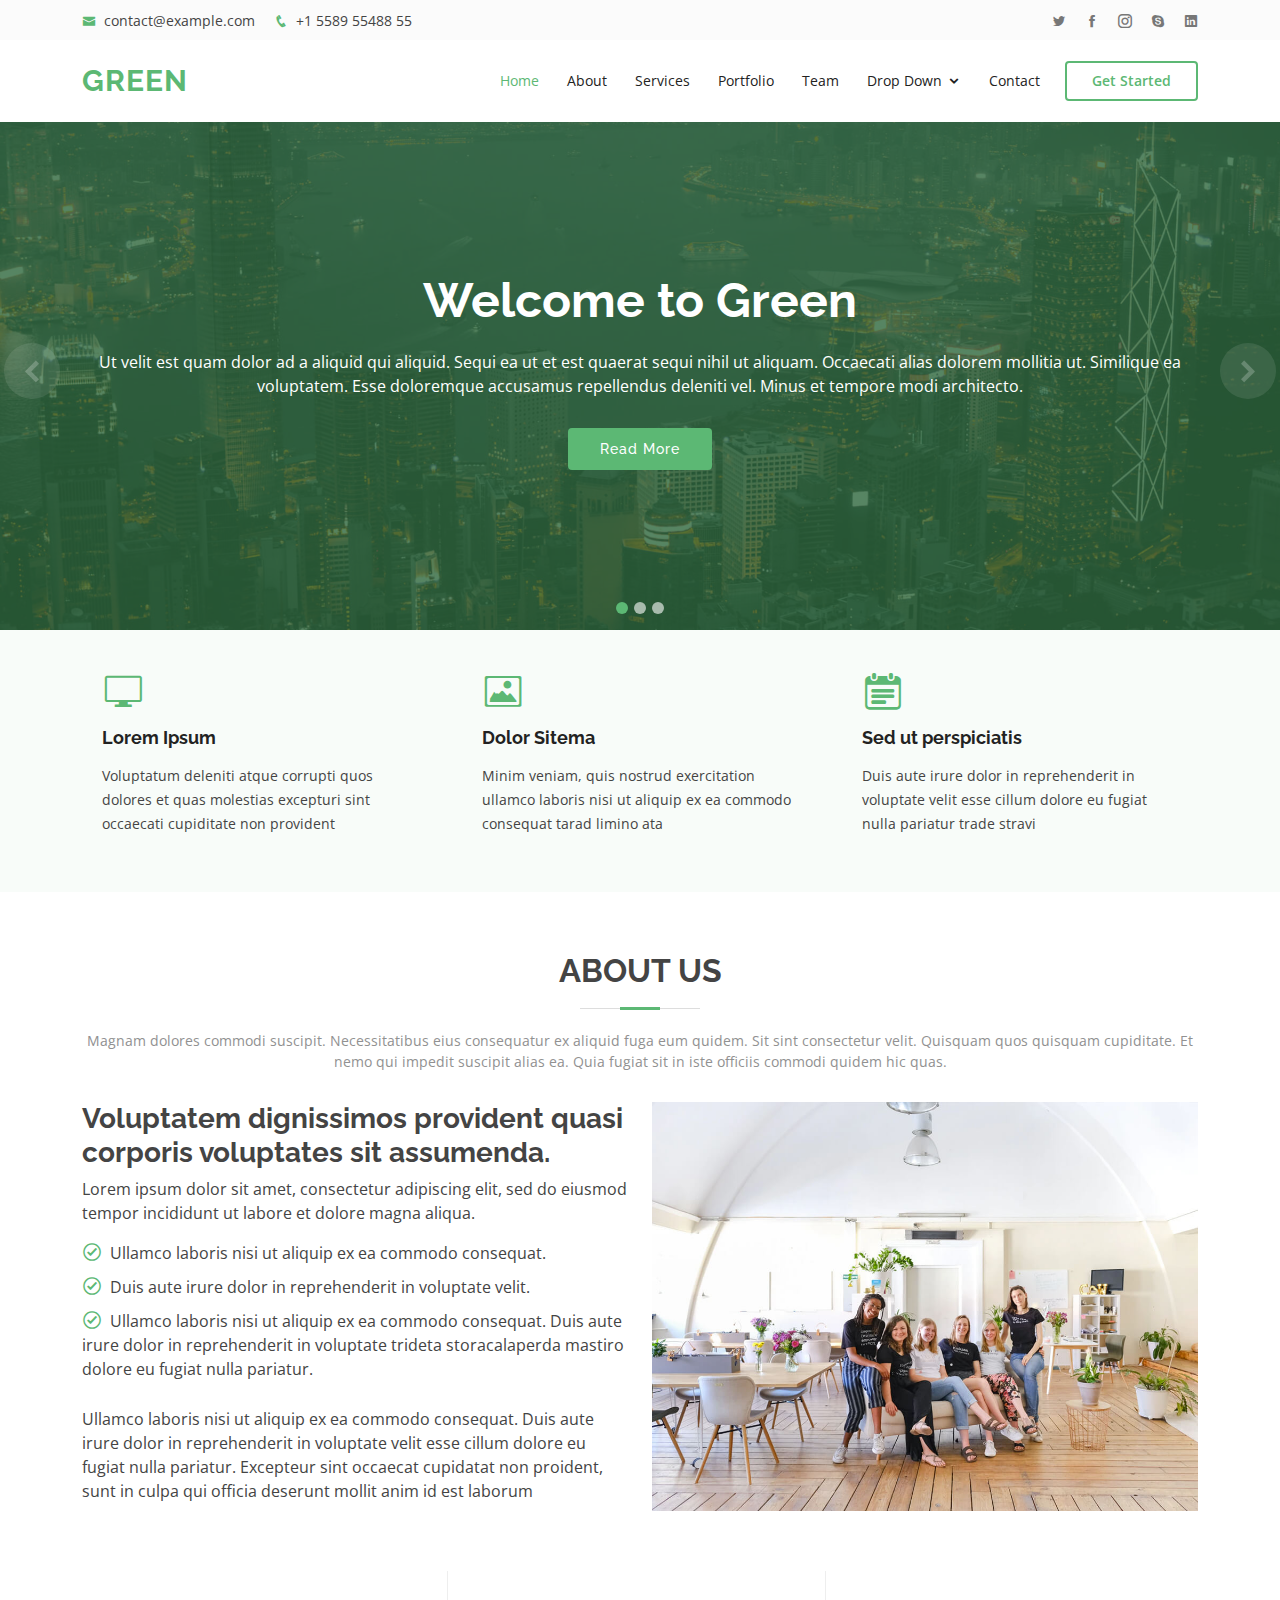
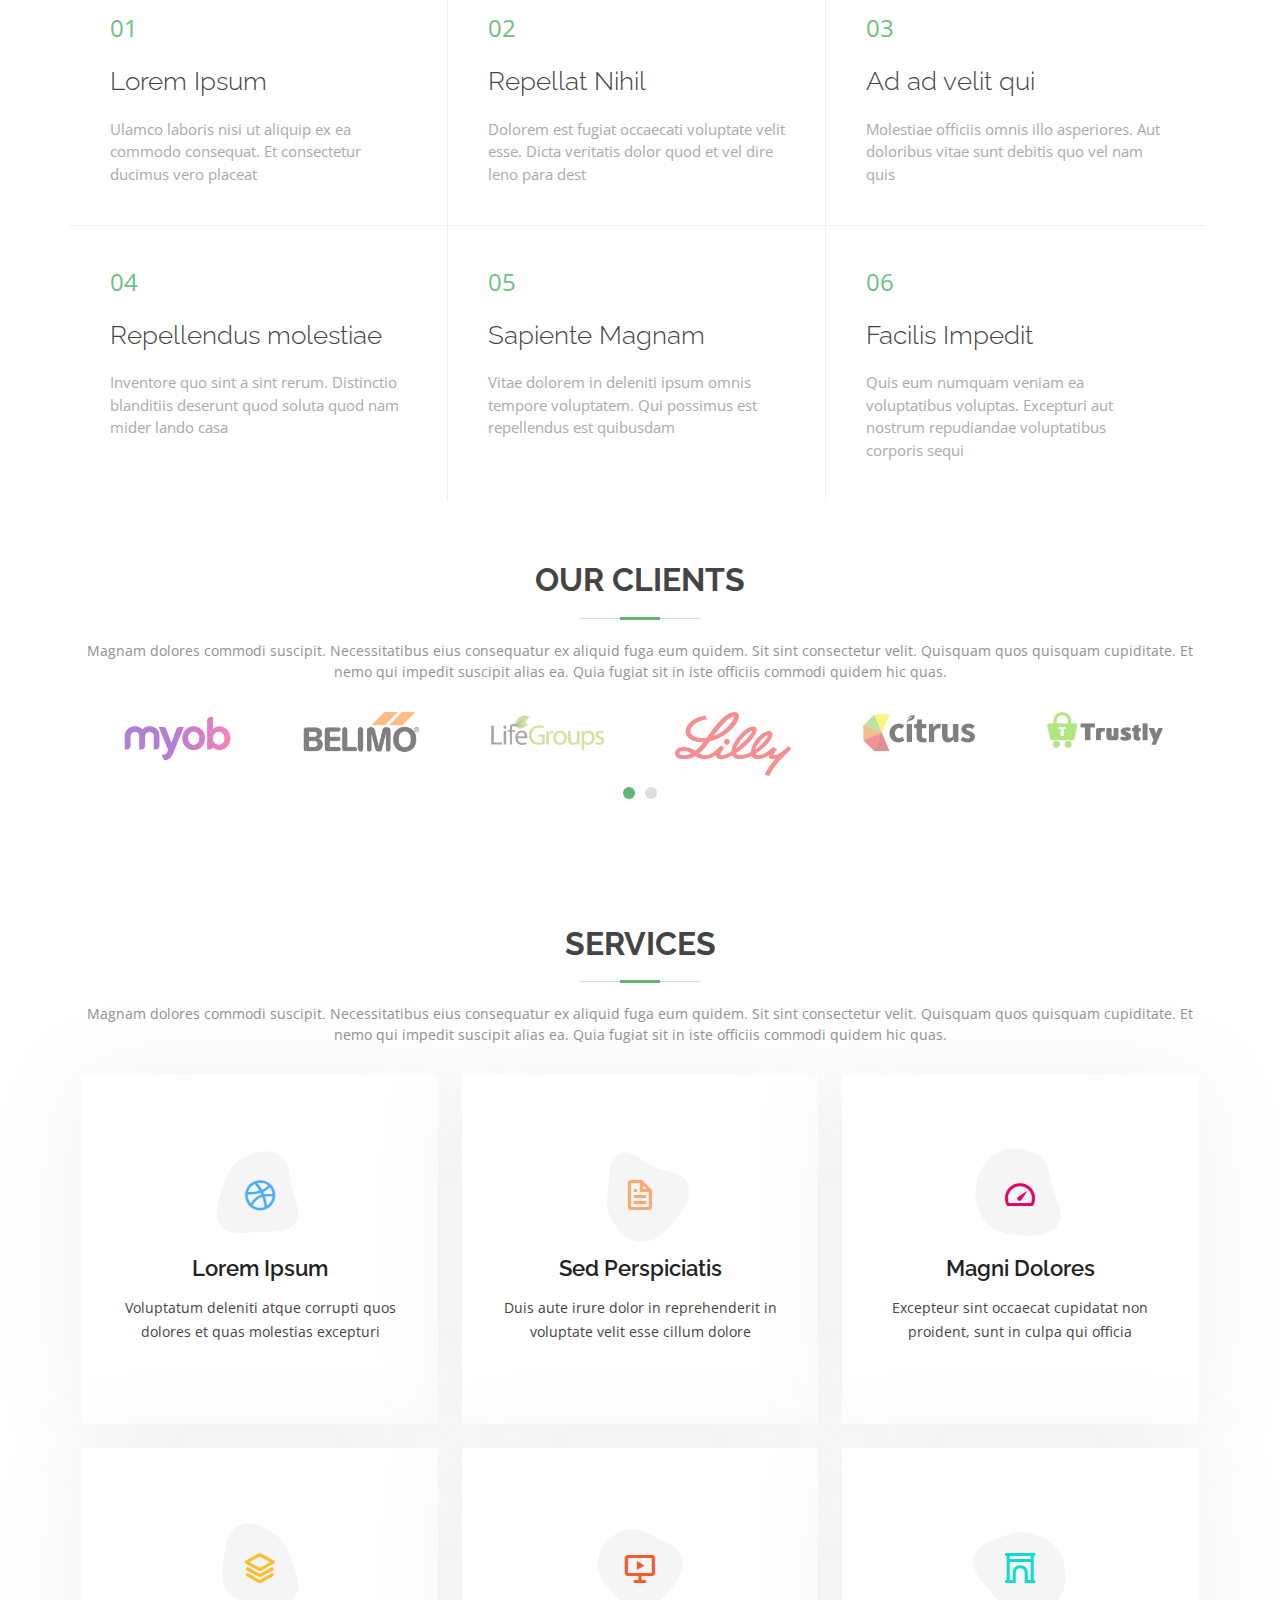
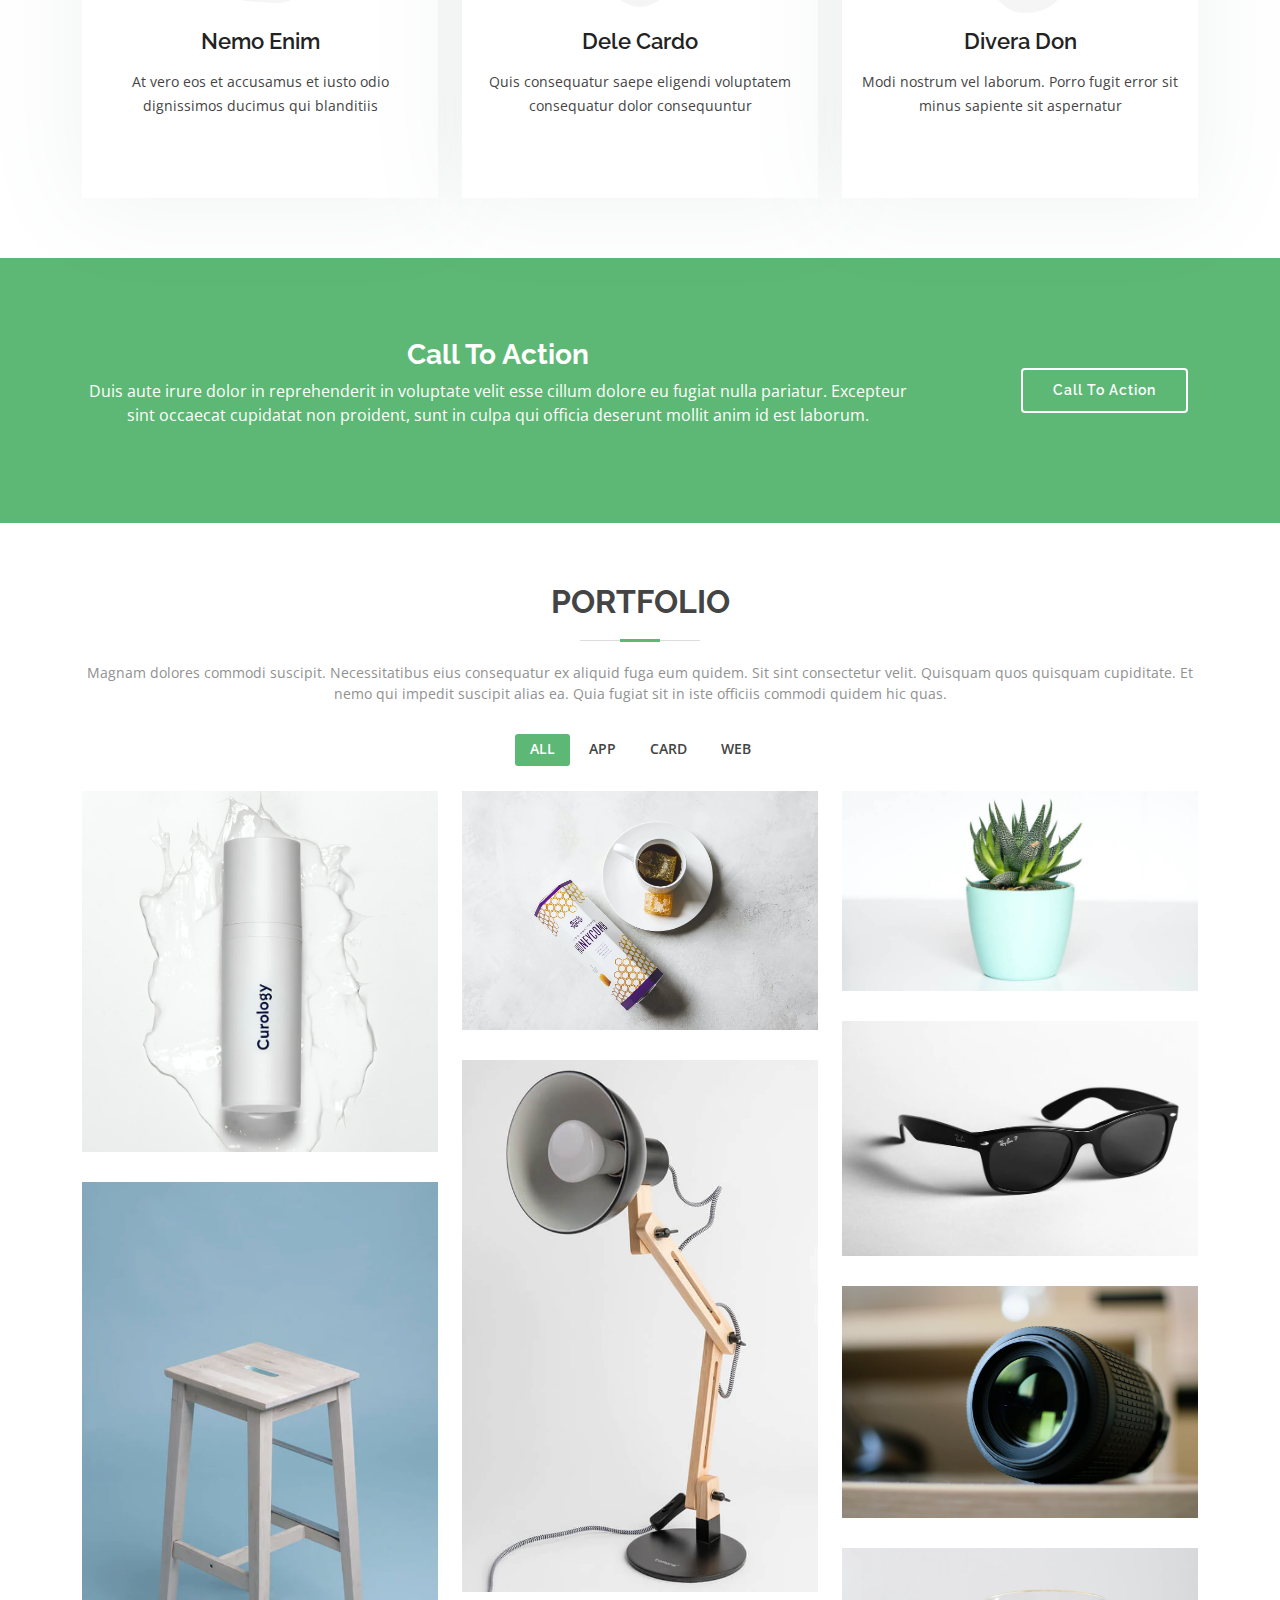
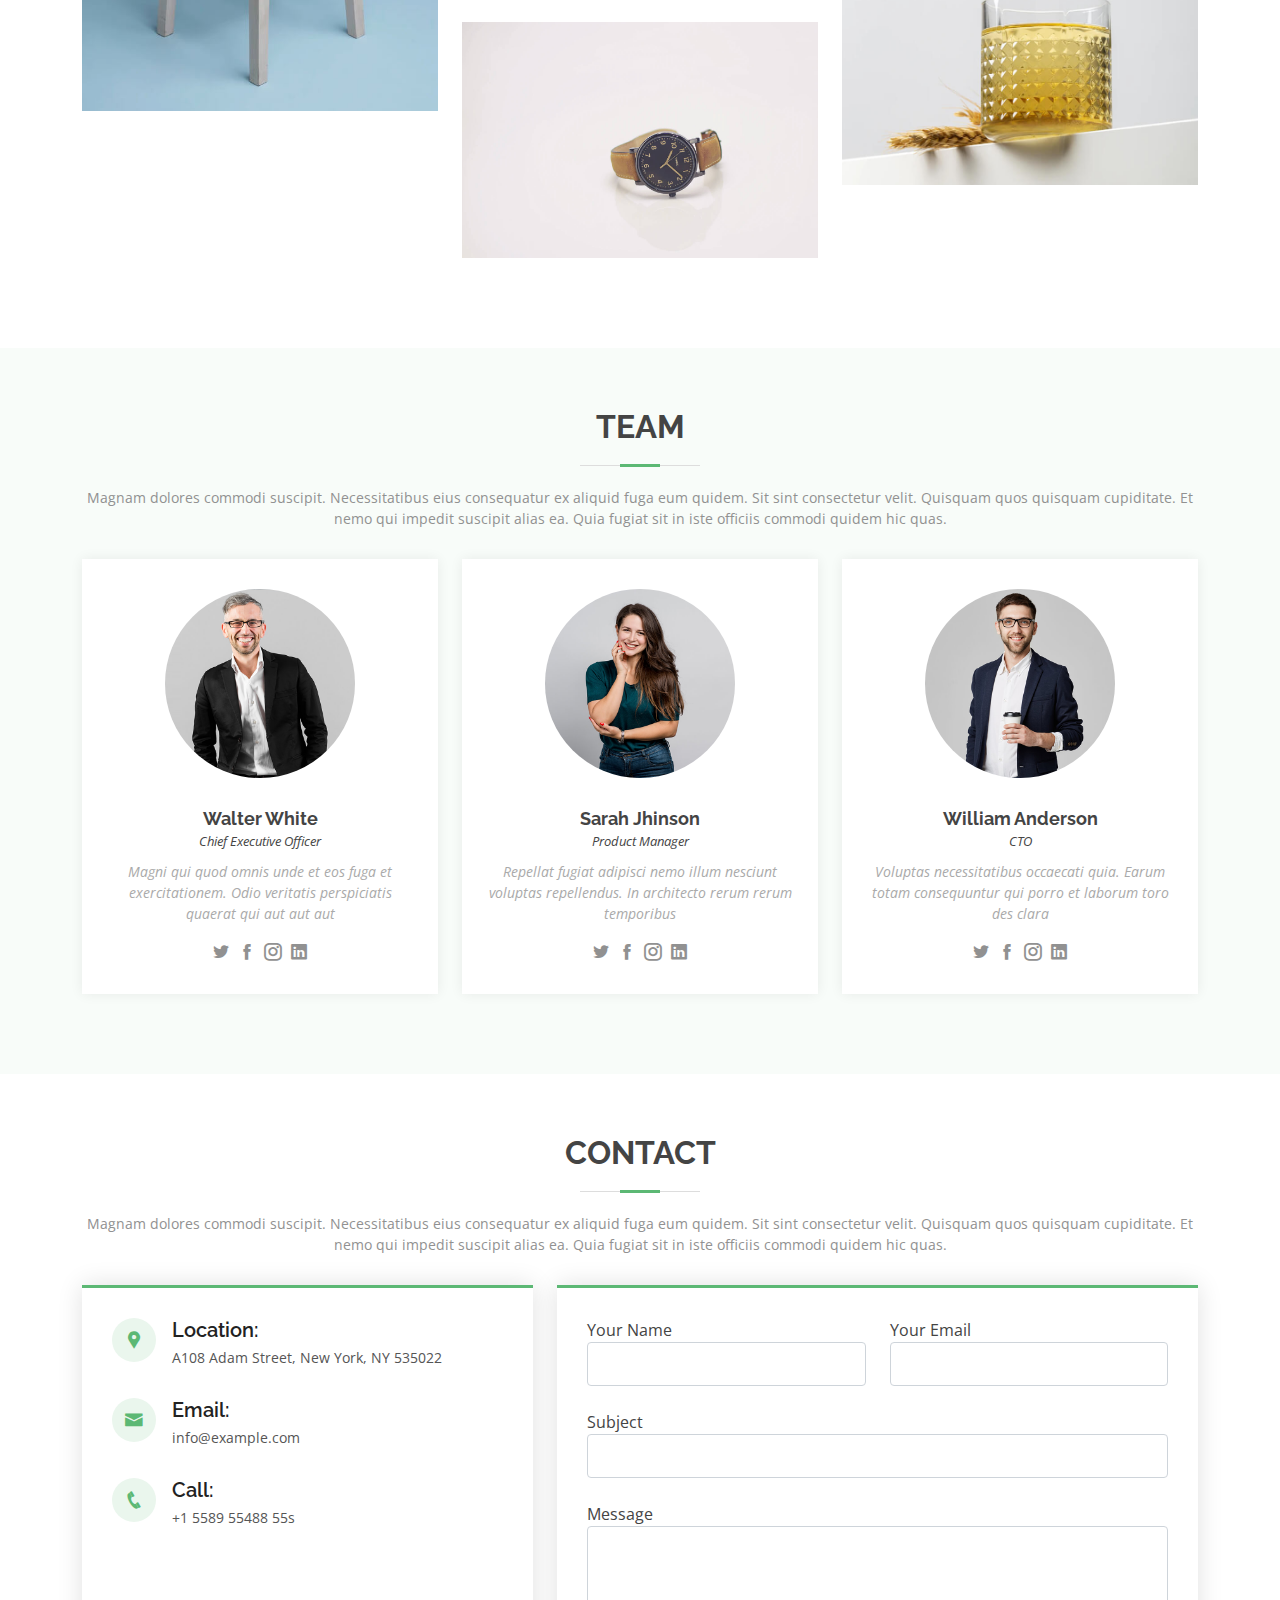
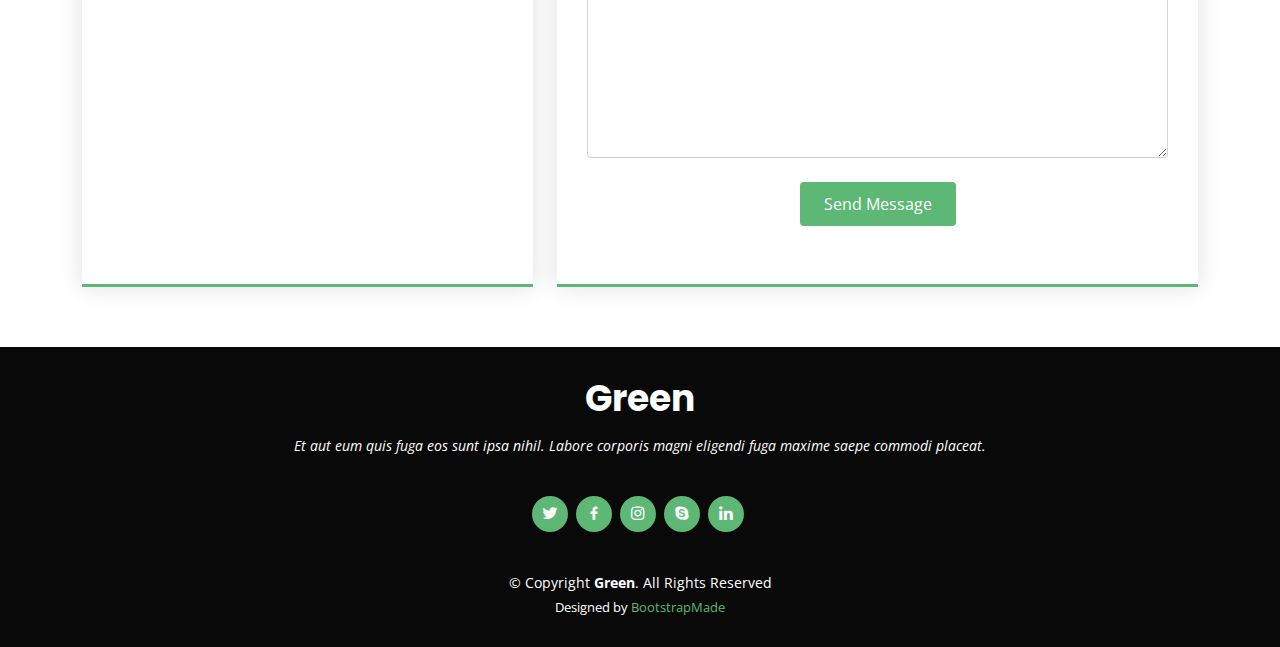
<file: index.html>
<!DOCTYPE html>
<html lang="en">

<head>
  <meta charset="utf-8">
  <meta content="width=device-width, initial-scale=1.0" name="viewport">

  <title>Green Bootstrap Template - Index</title>
  <meta content="" name="description">
  <meta content="" name="keywords">

  <!-- Favicons -->
  <link href="assets/img/favicon.png" rel="icon">
  <link href="assets/img/apple-touch-icon.png" rel="apple-touch-icon">

  <!-- Google Fonts -->
  <link href="https://fonts.googleapis.com/css?family=Open+Sans:300,300i,400,400i,600,600i,700,700i|Raleway:300,300i,400,400i,500,500i,600,600i,700,700i|Poppins:300,300i,400,400i,500,500i,600,600i,700,700i" rel="stylesheet">

  <!-- Vendor CSS Files -->
  <link href="assets/vendor/bootstrap/css/bootstrap.min.css" rel="stylesheet">
  <link href="assets/vendor/icofont/icofont.min.css" rel="stylesheet">
  <link href="assets/vendor/boxicons/css/boxicons.min.css" rel="stylesheet">
  <link href="assets/vendor/animate.css/animate.min.css" rel="stylesheet">
  <link href="assets/vendor/owl.carousel/assets/owl.carousel.min.css" rel="stylesheet">
  <link href="assets/vendor/venobox/venobox.css" rel="stylesheet">

  <!-- Template Main CSS File -->
  <link href="assets/css/style.css" rel="stylesheet">

  <!-- =======================================================
  * Template Name: Green - v3.0.0
  * Template URL: https://bootstrapmade.com/green-free-one-page-bootstrap-template/
  * Author: BootstrapMade.com
  * License: https://bootstrapmade.com/license/
  ======================================================== -->
</head>

<body>

  <!-- ======= Top Bar ======= -->
  <div id="topbar" class="d-none d-lg-flex align-items-center fixed-top">
    <div class="container d-flex justify-content-between">
      <div class="contact-info">
        <i class="icofont-envelope"></i> <a href="mailto:contact@example.com">contact@example.com</a>
        <i class="icofont-phone"></i> +1 5589 55488 55
      </div>
      <div class="social-links">
        <a href="#" class="twitter"><i class="icofont-twitter"></i></a>
        <a href="#" class="facebook"><i class="icofont-facebook"></i></a>
        <a href="#" class="instagram"><i class="icofont-instagram"></i></a>
        <a href="#" class="skype"><i class="icofont-skype"></i></a>
        <a href="#" class="linkedin"><i class="icofont-linkedin"></i></i></a>
      </div>
    </div>
  </div>

  <!-- ======= Header ======= -->
  <header id="header" class="fixed-top">
    <div class="container d-flex align-items-center">

      <h1 class="logo me-auto"><a href="index.html">Green</a></h1>
      <!-- Uncomment below if you prefer to use an image logo -->
      <!-- <a href="index.html" class="logo me-auto"><img src="assets/img/logo.png" alt="" class="img-fluid"></a>-->

      <nav class="nav-menu d-none d-lg-block">
        <ul>
          <li class="active"><a href="index.html">Home</a></li>
          <li><a href="#about">About</a></li>
          <li><a href="#services">Services</a></li>
          <li><a href="#portfolio">Portfolio</a></li>
          <li><a href="#team">Team</a></li>
          <li class="drop-down"><a href="">Drop Down</a>
            <ul>
              <li><a href="#">Drop Down 1</a></li>
              <li class="drop-down"><a href="#">Deep Drop Down</a>
                <ul>
                  <li><a href="#">Deep Drop Down 1</a></li>
                  <li><a href="#">Deep Drop Down 2</a></li>
                  <li><a href="#">Deep Drop Down 3</a></li>
                  <li><a href="#">Deep Drop Down 4</a></li>
                  <li><a href="#">Deep Drop Down 5</a></li>
                </ul>
              </li>
              <li><a href="#">Drop Down 2</a></li>
              <li><a href="#">Drop Down 3</a></li>
              <li><a href="#">Drop Down 4</a></li>
            </ul>
          </li>
          <li><a href="#contact">Contact</a></li>

        </ul>
      </nav><!-- .nav-menu -->

      <a href="#about" class="get-started-btn scrollto">Get Started</a>

    </div>
  </header><!-- End Header -->

  <!-- ======= Hero Section ======= -->
  <section id="hero">
    <div id="heroCarousel" data-bs-interval="5000" class="carousel slide carousel-fade" data-bs-ride="carousel">

      <ol class="carousel-indicators" id="hero-carousel-indicators"></ol>

      <div class="carousel-inner" role="listbox">

        <!-- Slide 1 -->
        <div class="carousel-item active" style="background-image: url(assets/img/slide/slide-1.jpg)">
          <div class="carousel-container">
            <div class="container">
              <h2 class="animate__animated animate__fadeInDown">Welcome to <span>Green</span></h2>
              <p class="animate__animated animate__fadeInUp">Ut velit est quam dolor ad a aliquid qui aliquid. Sequi ea ut et est quaerat sequi nihil ut aliquam. Occaecati alias dolorem mollitia ut. Similique ea voluptatem. Esse doloremque accusamus repellendus deleniti vel. Minus et tempore modi architecto.</p>
              <a href="#about" class="btn-get-started animate__animated animate__fadeInUp scrollto">Read More</a>
            </div>
          </div>
        </div>

        <!-- Slide 2 -->
        <div class="carousel-item" style="background-image: url(assets/img/slide/slide-2.jpg)">
          <div class="carousel-container">
            <div class="container">
              <h2 class="animate__animated animate__fadeInDown">Lorem Ipsum Dolor</h2>
              <p class="animate__animated animate__fadeInUp">Ut velit est quam dolor ad a aliquid qui aliquid. Sequi ea ut et est quaerat sequi nihil ut aliquam. Occaecati alias dolorem mollitia ut. Similique ea voluptatem. Esse doloremque accusamus repellendus deleniti vel. Minus et tempore modi architecto.</p>
              <a href="#about" class="btn-get-started animate__animated animate__fadeInUp scrollto">Read More</a>
            </div>
          </div>
        </div>

        <!-- Slide 3 -->
        <div class="carousel-item" style="background-image: url(assets/img/slide/slide-3.jpg)">
          <div class="carousel-container">
            <div class="container">
              <h2 class="animate__animated animate__fadeInDown">Sequi ea ut et est quaerat</h2>
              <p class="animate__animated animate__fadeInUp">Ut velit est quam dolor ad a aliquid qui aliquid. Sequi ea ut et est quaerat sequi nihil ut aliquam. Occaecati alias dolorem mollitia ut. Similique ea voluptatem. Esse doloremque accusamus repellendus deleniti vel. Minus et tempore modi architecto.</p>
              <a href="#about" class="btn-get-started animate__animated animate__fadeInUp scrollto">Read More</a>
            </div>
          </div>
        </div>

      </div>

      <a class="carousel-control-prev" href="#heroCarousel" role="button" data-bs-slide="prev">
        <span class="carousel-control-prev-icon icofont-simple-left" aria-hidden="true"></span>
        <span class="sr-only">Previous</span>
      </a>

      <a class="carousel-control-next" href="#heroCarousel" role="button" data-bs-slide="next">
        <span class="carousel-control-next-icon icofont-simple-right" aria-hidden="true"></span>
        <span class="sr-only">Next</span>
      </a>

    </div>
  </section><!-- End Hero -->

  <main id="main">

    <!-- ======= Featured Services Section ======= -->
    <section id="featured-services" class="featured-services section-bg">
      <div class="container">

        <div class="row no-gutters">
          <div class="col-lg-4 col-md-6">
            <div class="icon-box">
              <div class="icon"><i class="icofont-computer"></i></div>
              <h4 class="title"><a href="">Lorem Ipsum</a></h4>
              <p class="description">Voluptatum deleniti atque corrupti quos dolores et quas molestias excepturi sint occaecati cupiditate non provident</p>
            </div>
          </div>
          <div class="col-lg-4 col-md-6">
            <div class="icon-box">
              <div class="icon"><i class="icofont-image"></i></div>
              <h4 class="title"><a href="">Dolor Sitema</a></h4>
              <p class="description">Minim veniam, quis nostrud exercitation ullamco laboris nisi ut aliquip ex ea commodo consequat tarad limino ata</p>
            </div>
          </div>
          <div class="col-lg-4 col-md-6">
            <div class="icon-box">
              <div class="icon"><i class="icofont-tasks-alt"></i></div>
              <h4 class="title"><a href="">Sed ut perspiciatis</a></h4>
              <p class="description">Duis aute irure dolor in reprehenderit in voluptate velit esse cillum dolore eu fugiat nulla pariatur trade stravi</p>
            </div>
          </div>
        </div>

      </div>
    </section><!-- End Featured Services Section -->

    <!-- ======= About Us Section ======= -->
    <section id="about" class="about">
      <div class="container">

        <div class="section-title">
          <h2>About Us</h2>
          <p>Magnam dolores commodi suscipit. Necessitatibus eius consequatur ex aliquid fuga eum quidem. Sit sint consectetur velit. Quisquam quos quisquam cupiditate. Et nemo qui impedit suscipit alias ea. Quia fugiat sit in iste officiis commodi quidem hic quas.</p>
        </div>

        <div class="row">
          <div class="col-lg-6 order-1 order-lg-2">
            <img src="assets/img/about.jpg" class="img-fluid" alt="">
          </div>
          <div class="col-lg-6 pt-4 pt-lg-0 order-2 order-lg-1 content">
            <h3>Voluptatem dignissimos provident quasi corporis voluptates sit assumenda.</h3>
            <p class="font-italic">
              Lorem ipsum dolor sit amet, consectetur adipiscing elit, sed do eiusmod tempor incididunt ut labore et dolore
              magna aliqua.
            </p>
            <ul>
              <li><i class="icofont-check-circled"></i> Ullamco laboris nisi ut aliquip ex ea commodo consequat.</li>
              <li><i class="icofont-check-circled"></i> Duis aute irure dolor in reprehenderit in voluptate velit.</li>
              <li><i class="icofont-check-circled"></i> Ullamco laboris nisi ut aliquip ex ea commodo consequat. Duis aute irure dolor in reprehenderit in voluptate trideta storacalaperda mastiro dolore eu fugiat nulla pariatur.</li>
            </ul>
            <p>
              Ullamco laboris nisi ut aliquip ex ea commodo consequat. Duis aute irure dolor in reprehenderit in voluptate
              velit esse cillum dolore eu fugiat nulla pariatur. Excepteur sint occaecat cupidatat non proident, sunt in
              culpa qui officia deserunt mollit anim id est laborum
            </p>
          </div>
        </div>

      </div>
    </section><!-- End About Us Section -->

    <!-- ======= Why Us Section ======= -->
    <section id="why-us" class="why-us">
      <div class="container">

        <div class="row no-gutters">

          <div class="col-lg-4 col-md-6 content-item">
            <span>01</span>
            <h4>Lorem Ipsum</h4>
            <p>Ulamco laboris nisi ut aliquip ex ea commodo consequat. Et consectetur ducimus vero placeat</p>
          </div>

          <div class="col-lg-4 col-md-6 content-item">
            <span>02</span>
            <h4>Repellat Nihil</h4>
            <p>Dolorem est fugiat occaecati voluptate velit esse. Dicta veritatis dolor quod et vel dire leno para dest</p>
          </div>

          <div class="col-lg-4 col-md-6 content-item">
            <span>03</span>
            <h4> Ad ad velit qui</h4>
            <p>Molestiae officiis omnis illo asperiores. Aut doloribus vitae sunt debitis quo vel nam quis</p>
          </div>

          <div class="col-lg-4 col-md-6 content-item">
            <span>04</span>
            <h4>Repellendus molestiae</h4>
            <p>Inventore quo sint a sint rerum. Distinctio blanditiis deserunt quod soluta quod nam mider lando casa</p>
          </div>

          <div class="col-lg-4 col-md-6 content-item">
            <span>05</span>
            <h4>Sapiente Magnam</h4>
            <p>Vitae dolorem in deleniti ipsum omnis tempore voluptatem. Qui possimus est repellendus est quibusdam</p>
          </div>

          <div class="col-lg-4 col-md-6 content-item">
            <span>06</span>
            <h4>Facilis Impedit</h4>
            <p>Quis eum numquam veniam ea voluptatibus voluptas. Excepturi aut nostrum repudiandae voluptatibus corporis sequi</p>
          </div>

        </div>

      </div>
    </section><!-- End Why Us Section -->

    <!-- ======= Our Clients Section ======= -->
    <section id="clients" class="clients">
      <div class="container">

        <div class="section-title">
          <h2>Our Clients</h2>
          <p>Magnam dolores commodi suscipit. Necessitatibus eius consequatur ex aliquid fuga eum quidem. Sit sint consectetur velit. Quisquam quos quisquam cupiditate. Et nemo qui impedit suscipit alias ea. Quia fugiat sit in iste officiis commodi quidem hic quas.</p>
        </div>

        <div class="owl-carousel clients-carousel">
          <img src="assets/img/clients/client-1.png" alt="">
          <img src="assets/img/clients/client-2.png" alt="">
          <img src="assets/img/clients/client-3.png" alt="">
          <img src="assets/img/clients/client-4.png" alt="">
          <img src="assets/img/clients/client-5.png" alt="">
          <img src="assets/img/clients/client-6.png" alt="">
          <img src="assets/img/clients/client-7.png" alt="">
          <img src="assets/img/clients/client-8.png" alt="">
        </div>

      </div>
    </section><!-- End Our Clients Section -->

    <!-- ======= Services Section ======= -->
    <section id="services" class="services">
      <div class="container">

        <div class="section-title">
          <h2>Services</h2>
          <p>Magnam dolores commodi suscipit. Necessitatibus eius consequatur ex aliquid fuga eum quidem. Sit sint consectetur velit. Quisquam quos quisquam cupiditate. Et nemo qui impedit suscipit alias ea. Quia fugiat sit in iste officiis commodi quidem hic quas.</p>
        </div>

        <div class="row">
          <div class="col-lg-4 col-md-6 d-flex align-items-stretch" data-aos="zoom-in" data-aos-delay="100">
            <div class="icon-box iconbox-blue">
              <div class="icon">
                <svg width="100" height="100" viewBox="0 0 600 600" xmlns="http://www.w3.org/2000/svg">
                  <path stroke="none" stroke-width="0" fill="#f5f5f5" d="M300,521.0016835830174C376.1290562159157,517.8887921683347,466.0731472004068,529.7835943286574,510.70327084640275,468.03025145048787C554.3714126377745,407.6079735673963,508.03601936045806,328.9844924480964,491.2728898941984,256.3432110539036C474.5976632858925,184.082847569629,479.9380746630129,96.60480741107993,416.23090153303,58.64404602377083C348.86323505073057,18.502131276798302,261.93793281208167,40.57373210992963,193.5410806939664,78.93577620505333C130.42746243093433,114.334589627462,98.30271207620316,179.96522072025542,76.75703585869454,249.04625023123273C51.97151888228291,328.5150500222984,13.704378332031375,421.85034740162234,66.52175969318436,486.19268352777647C119.04800174914682,550.1803526380478,217.28368757567262,524.383925680826,300,521.0016835830174"></path>
                </svg>
                <i class="bx bxl-dribbble"></i>
              </div>
              <h4><a href="">Lorem Ipsum</a></h4>
              <p>Voluptatum deleniti atque corrupti quos dolores et quas molestias excepturi</p>
            </div>
          </div>

          <div class="col-lg-4 col-md-6 d-flex align-items-stretch mt-4 mt-md-0" data-aos="zoom-in" data-aos-delay="200">
            <div class="icon-box iconbox-orange ">
              <div class="icon">
                <svg width="100" height="100" viewBox="0 0 600 600" xmlns="http://www.w3.org/2000/svg">
                  <path stroke="none" stroke-width="0" fill="#f5f5f5" d="M300,582.0697525312426C382.5290701553225,586.8405444964366,449.9789794690241,525.3245884688669,502.5850820975895,461.55621195738473C556.606425686781,396.0723002908107,615.8543463187945,314.28637112970534,586.6730223649479,234.56875336149918C558.9533121215079,158.8439757836574,454.9685369536778,164.00468322053177,381.49747125262974,130.76875717737553C312.15926192815925,99.40240125094834,248.97055460311594,18.661163978235184,179.8680185752513,50.54337015887873C110.5421016452524,82.52863877960104,119.82277516462835,180.83849132639028,109.12597500060166,256.43424936330496C100.08760227029461,320.3096726198365,92.17705696193138,384.0621239912766,124.79988738764834,439.7174275375508C164.83382741302287,508.01625554203684,220.96474134820875,577.5009287672846,300,582.0697525312426"></path>
                </svg>
                <i class="bx bx-file"></i>
              </div>
              <h4><a href="">Sed Perspiciatis</a></h4>
              <p>Duis aute irure dolor in reprehenderit in voluptate velit esse cillum dolore</p>
            </div>
          </div>

          <div class="col-lg-4 col-md-6 d-flex align-items-stretch mt-4 mt-lg-0" data-aos="zoom-in" data-aos-delay="300">
            <div class="icon-box iconbox-pink">
              <div class="icon">
                <svg width="100" height="100" viewBox="0 0 600 600" xmlns="http://www.w3.org/2000/svg">
                  <path stroke="none" stroke-width="0" fill="#f5f5f5" d="M300,541.5067337569781C382.14930387511276,545.0595476570109,479.8736841581634,548.3450877840088,526.4010558755058,480.5488172755941C571.5218469581645,414.80211281144784,517.5187510058486,332.0715597781072,496.52539010469104,255.14436215662573C477.37192572678356,184.95920475031193,473.57363656557914,105.61284051026155,413.0603344069578,65.22779650032875C343.27470386102294,18.654635553484475,251.2091493199835,5.337323636656869,175.0934190732945,40.62881213300186C97.87086631185822,76.43348514350839,51.98124368387456,156.15599469081315,36.44837278890362,239.84606092416172C21.716077023791087,319.22268207091537,43.775223500013084,401.1760424656574,96.891909868211,461.97329694683043C147.22146801428983,519.5804099606455,223.5754009179313,538.201503339737,300,541.5067337569781"></path>
                </svg>
                <i class="bx bx-tachometer"></i>
              </div>
              <h4><a href="">Magni Dolores</a></h4>
              <p>Excepteur sint occaecat cupidatat non proident, sunt in culpa qui officia</p>
            </div>
          </div>

          <div class="col-lg-4 col-md-6 d-flex align-items-stretch mt-4" data-aos="zoom-in" data-aos-delay="100">
            <div class="icon-box iconbox-yellow">
              <div class="icon">
                <svg width="100" height="100" viewBox="0 0 600 600" xmlns="http://www.w3.org/2000/svg">
                  <path stroke="none" stroke-width="0" fill="#f5f5f5" d="M300,503.46388370962813C374.79870501325706,506.71871716319447,464.8034551963731,527.1746412648533,510.4981551193396,467.86667711651364C555.9287308511215,408.9015244558933,512.6030010748507,327.5744911775523,490.211057578863,256.5855673507754C471.097692560561,195.9906835881958,447.69079081568157,138.11976852964426,395.19560036434837,102.3242989838813C329.3053358748298,57.3949838291264,248.02791733380457,8.279543830951368,175.87071277845988,42.242879143198664C103.41431057327972,76.34704239035025,93.79494320519305,170.9812938413882,81.28167332365135,250.07896920659033C70.17666984294237,320.27484674793965,64.84698225790005,396.69656628748305,111.28512138212992,450.4950937839243C156.20124167950087,502.5303643271138,231.32542653798444,500.4755392045468,300,503.46388370962813"></path>
                </svg>
                <i class="bx bx-layer"></i>
              </div>
              <h4><a href="">Nemo Enim</a></h4>
              <p>At vero eos et accusamus et iusto odio dignissimos ducimus qui blanditiis</p>
            </div>
          </div>

          <div class="col-lg-4 col-md-6 d-flex align-items-stretch mt-4" data-aos="zoom-in" data-aos-delay="200">
            <div class="icon-box iconbox-red">
              <div class="icon">
                <svg width="100" height="100" viewBox="0 0 600 600" xmlns="http://www.w3.org/2000/svg">
                  <path stroke="none" stroke-width="0" fill="#f5f5f5" d="M300,532.3542879108572C369.38199826031484,532.3153073249985,429.10787420159085,491.63046689027357,474.5244479745417,439.17860296908856C522.8885846962883,383.3225815378663,569.1668002868075,314.3205725914397,550.7432151929288,242.7694973846089C532.6665558377875,172.5657663291529,456.2379748765914,142.6223662098291,390.3689995646985,112.34683881706744C326.66090330228417,83.06452184765237,258.84405631176094,53.51806209861945,193.32584062364296,78.48882559362697C121.61183558270385,105.82097193414197,62.805066853699245,167.19869350419734,48.57481801355237,242.6138429142374C34.843463184063346,315.3850353017275,76.69343916112496,383.4422959591041,125.22947124332185,439.3748458443577C170.7312796277747,491.8107796887764,230.57421082200815,532.3932930995766,300,532.3542879108572"></path>
                </svg>
                <i class="bx bx-slideshow"></i>
              </div>
              <h4><a href="">Dele Cardo</a></h4>
              <p>Quis consequatur saepe eligendi voluptatem consequatur dolor consequuntur</p>
            </div>
          </div>

          <div class="col-lg-4 col-md-6 d-flex align-items-stretch mt-4" data-aos="zoom-in" data-aos-delay="300">
            <div class="icon-box iconbox-teal">
              <div class="icon">
                <svg width="100" height="100" viewBox="0 0 600 600" xmlns="http://www.w3.org/2000/svg">
                  <path stroke="none" stroke-width="0" fill="#f5f5f5" d="M300,566.797414625762C385.7384707136149,576.1784315230908,478.7894351017131,552.8928747891023,531.9192734346935,484.94944893311C584.6109503024035,417.5663521118492,582.489472248146,322.67544863468447,553.9536738515405,242.03673114598146C529.1557734026468,171.96086150256528,465.24506316201064,127.66468636344209,395.9583748389544,100.7403814666027C334.2173773831606,76.7482773500951,269.4350130405921,84.62216499799875,207.1952322260088,107.2889140133804C132.92018162631612,134.33871894543012,41.79353780512637,160.00259165414826,22.644507872594943,236.69541883565114C3.319112789854554,314.0945973066697,72.72355303640163,379.243833228382,124.04198916343866,440.3218312028393C172.9286146004772,498.5055451809895,224.45579914871206,558.5317968840102,300,566.797414625762"></path>
                </svg>
                <i class="bx bx-arch"></i>
              </div>
              <h4><a href="">Divera Don</a></h4>
              <p>Modi nostrum vel laborum. Porro fugit error sit minus sapiente sit aspernatur</p>
            </div>
          </div>

        </div>

      </div>
    </section><!-- End Services Section -->

    <!-- ======= Cta Section ======= -->
    <section id="cta" class="cta">
      <div class="container">

        <div class="row">
          <div class="col-lg-9 text-center text-lg-left">
            <h3>Call To Action</h3>
            <p> Duis aute irure dolor in reprehenderit in voluptate velit esse cillum dolore eu fugiat nulla pariatur. Excepteur sint occaecat cupidatat non proident, sunt in culpa qui officia deserunt mollit anim id est laborum.</p>
          </div>
          <div class="col-lg-3 cta-btn-container text-center">
            <a class="cta-btn align-middle" href="#">Call To Action</a>
          </div>
        </div>

      </div>
    </section><!-- End Cta Section -->

    <!-- ======= Portfolio Section ======= -->
    <section id="portfolio" class="portfolio">
      <div class="container">

        <div class="section-title">
          <h2>Portfolio</h2>
          <p>Magnam dolores commodi suscipit. Necessitatibus eius consequatur ex aliquid fuga eum quidem. Sit sint consectetur velit. Quisquam quos quisquam cupiditate. Et nemo qui impedit suscipit alias ea. Quia fugiat sit in iste officiis commodi quidem hic quas.</p>
        </div>

        <div class="row">
          <div class="col-lg-12 d-flex justify-content-center">
            <ul id="portfolio-flters">
              <li data-filter="*" class="filter-active">All</li>
              <li data-filter=".filter-app">App</li>
              <li data-filter=".filter-card">Card</li>
              <li data-filter=".filter-web">Web</li>
            </ul>
          </div>
        </div>

        <div class="row portfolio-container">

          <div class="col-lg-4 col-md-6 portfolio-item filter-app">
            <div class="portfolio-wrap">
              <img src="assets/img/portfolio/portfolio-1.jpg" class="img-fluid" alt="">
              <div class="portfolio-info">
                <h4>App 1</h4>
                <p>App</p>
                <div class="portfolio-links">
                  <a href="assets/img/portfolio/portfolio-1.jpg" data-gall="portfolioGallery" class="venobox" title="App 1"><i class="bx bx-plus"></i></a>
                  <a href="portfolio-details.html" title="More Details"><i class="bx bx-link"></i></a>
                </div>
              </div>
            </div>
          </div>

          <div class="col-lg-4 col-md-6 portfolio-item filter-web">
            <div class="portfolio-wrap">
              <img src="assets/img/portfolio/portfolio-2.jpg" class="img-fluid" alt="">
              <div class="portfolio-info">
                <h4>Web 3</h4>
                <p>Web</p>
                <div class="portfolio-links">
                  <a href="assets/img/portfolio/portfolio-2.jpg" data-gall="portfolioGallery" class="venobox" title="Web 3"><i class="bx bx-plus"></i></a>
                  <a href="portfolio-details.html" title="More Details"><i class="bx bx-link"></i></a>
                </div>
              </div>
            </div>
          </div>

          <div class="col-lg-4 col-md-6 portfolio-item filter-app">
            <div class="portfolio-wrap">
              <img src="assets/img/portfolio/portfolio-3.jpg" class="img-fluid" alt="">
              <div class="portfolio-info">
                <h4>App 2</h4>
                <p>App</p>
                <div class="portfolio-links">
                  <a href="assets/img/portfolio/portfolio-3.jpg" data-gall="portfolioGallery" class="venobox" title="App 2"><i class="bx bx-plus"></i></a>
                  <a href="portfolio-details.html" title="More Details"><i class="bx bx-link"></i></a>
                </div>
              </div>
            </div>
          </div>

          <div class="col-lg-4 col-md-6 portfolio-item filter-card">
            <div class="portfolio-wrap">
              <img src="assets/img/portfolio/portfolio-4.jpg" class="img-fluid" alt="">
              <div class="portfolio-info">
                <h4>Card 2</h4>
                <p>Card</p>
                <div class="portfolio-links">
                  <a href="assets/img/portfolio/portfolio-4.jpg" data-gall="portfolioGallery" class="venobox" title="Card 2"><i class="bx bx-plus"></i></a>
                  <a href="portfolio-details.html" title="More Details"><i class="bx bx-link"></i></a>
                </div>
              </div>
            </div>
          </div>

          <div class="col-lg-4 col-md-6 portfolio-item filter-web">
            <div class="portfolio-wrap">
              <img src="assets/img/portfolio/portfolio-5.jpg" class="img-fluid" alt="">
              <div class="portfolio-info">
                <h4>Web 2</h4>
                <p>Web</p>
                <div class="portfolio-links">
                  <a href="assets/img/portfolio/portfolio-5.jpg" data-gall="portfolioGallery" class="venobox" title="Web 2"><i class="bx bx-plus"></i></a>
                  <a href="portfolio-details.html" title="More Details"><i class="bx bx-link"></i></a>
                </div>
              </div>
            </div>
          </div>

          <div class="col-lg-4 col-md-6 portfolio-item filter-app">
            <div class="portfolio-wrap">
              <img src="assets/img/portfolio/portfolio-6.jpg" class="img-fluid" alt="">
              <div class="portfolio-info">
                <h4>App 3</h4>
                <p>App</p>
                <div class="portfolio-links">
                  <a href="assets/img/portfolio/portfolio-6.jpg" data-gall="portfolioGallery" class="venobox" title="App 3"><i class="bx bx-plus"></i></a>
                  <a href="portfolio-details.html" title="More Details"><i class="bx bx-link"></i></a>
                </div>
              </div>
            </div>
          </div>

          <div class="col-lg-4 col-md-6 portfolio-item filter-card">
            <div class="portfolio-wrap">
              <img src="assets/img/portfolio/portfolio-7.jpg" class="img-fluid" alt="">
              <div class="portfolio-info">
                <h4>Card 1</h4>
                <p>Card</p>
                <div class="portfolio-links">
                  <a href="assets/img/portfolio/portfolio-7.jpg" data-gall="portfolioGallery" class="venobox" title="Card 1"><i class="bx bx-plus"></i></a>
                  <a href="portfolio-details.html" title="More Details"><i class="bx bx-link"></i></a>
                </div>
              </div>
            </div>
          </div>

          <div class="col-lg-4 col-md-6 portfolio-item filter-card">
            <div class="portfolio-wrap">
              <img src="assets/img/portfolio/portfolio-8.jpg" class="img-fluid" alt="">
              <div class="portfolio-info">
                <h4>Card 3</h4>
                <p>Card</p>
                <div class="portfolio-links">
                  <a href="assets/img/portfolio/portfolio-8.jpg" data-gall="portfolioGallery" class="venobox" title="Card 3"><i class="bx bx-plus"></i></a>
                  <a href="portfolio-details.html" title="More Details"><i class="bx bx-link"></i></a>
                </div>
              </div>
            </div>
          </div>

          <div class="col-lg-4 col-md-6 portfolio-item filter-web">
            <div class="portfolio-wrap">
              <img src="assets/img/portfolio/portfolio-9.jpg" class="img-fluid" alt="">
              <div class="portfolio-info">
                <h4>Web 3</h4>
                <p>Web</p>
                <div class="portfolio-links">
                  <a href="assets/img/portfolio/portfolio-9.jpg" data-gall="portfolioGallery" class="venobox" title="Web 3"><i class="bx bx-plus"></i></a>
                  <a href="portfolio-details.html" title="More Details"><i class="bx bx-link"></i></a>
                </div>
              </div>
            </div>
          </div>

        </div>

      </div>
    </section><!-- End Portfolio Section -->

    <!-- ======= Team Section ======= -->
    <section id="team" class="team section-bg">
      <div class="container">

        <div class="section-title">
          <h2>Team</h2>
          <p>Magnam dolores commodi suscipit. Necessitatibus eius consequatur ex aliquid fuga eum quidem. Sit sint consectetur velit. Quisquam quos quisquam cupiditate. Et nemo qui impedit suscipit alias ea. Quia fugiat sit in iste officiis commodi quidem hic quas.</p>
        </div>

        <div class="row">
          <div class="col-lg-4 col-md-6 d-flex align-items-stretch">
            <div class="member">
              <img src="assets/img/team/team-1.jpg" alt="">
              <h4>Walter White</h4>
              <span>Chief Executive Officer</span>
              <p>
                Magni qui quod omnis unde et eos fuga et exercitationem. Odio veritatis perspiciatis quaerat qui aut aut aut
              </p>
              <div class="social">
                <a href=""><i class="icofont-twitter"></i></a>
                <a href=""><i class="icofont-facebook"></i></a>
                <a href=""><i class="icofont-instagram"></i></a>
                <a href=""><i class="icofont-linkedin"></i></a>
              </div>
            </div>
          </div>

          <div class="col-lg-4 col-md-6 d-flex align-items-stretch">
            <div class="member">
              <img src="assets/img/team/team-2.jpg" alt="">
              <h4>Sarah Jhinson</h4>
              <span>Product Manager</span>
              <p>
                Repellat fugiat adipisci nemo illum nesciunt voluptas repellendus. In architecto rerum rerum temporibus
              </p>
              <div class="social">
                <a href=""><i class="icofont-twitter"></i></a>
                <a href=""><i class="icofont-facebook"></i></a>
                <a href=""><i class="icofont-instagram"></i></a>
                <a href=""><i class="icofont-linkedin"></i></a>
              </div>
            </div>
          </div>

          <div class="col-lg-4 col-md-6 d-flex align-items-stretch">
            <div class="member">
              <img src="assets/img/team/team-3.jpg" alt="">
              <h4>William Anderson</h4>
              <span>CTO</span>
              <p>
                Voluptas necessitatibus occaecati quia. Earum totam consequuntur qui porro et laborum toro des clara
              </p>
              <div class="social">
                <a href=""><i class="icofont-twitter"></i></a>
                <a href=""><i class="icofont-facebook"></i></a>
                <a href=""><i class="icofont-instagram"></i></a>
                <a href=""><i class="icofont-linkedin"></i></a>
              </div>
            </div>
          </div>

        </div>

      </div>
    </section><!-- End Team Section -->

    <!-- ======= Contact Section ======= -->
    <section id="contact" class="contact">
      <div class="container">

        <div class="section-title">
          <h2>Contact</h2>
          <p>Magnam dolores commodi suscipit. Necessitatibus eius consequatur ex aliquid fuga eum quidem. Sit sint consectetur velit. Quisquam quos quisquam cupiditate. Et nemo qui impedit suscipit alias ea. Quia fugiat sit in iste officiis commodi quidem hic quas.</p>
        </div>

        <div class="row">

          <div class="col-lg-5 d-flex align-items-stretch">
            <div class="info">
              <div class="address">
                <i class="icofont-google-map"></i>
                <h4>Location:</h4>
                <p>A108 Adam Street, New York, NY 535022</p>
              </div>

              <div class="email">
                <i class="icofont-envelope"></i>
                <h4>Email:</h4>
                <p>info@example.com</p>
              </div>

              <div class="phone">
                <i class="icofont-phone"></i>
                <h4>Call:</h4>
                <p>+1 5589 55488 55s</p>
              </div>

              <iframe src="https://www.google.com/maps/embed?pb=!1m14!1m8!1m3!1d12097.433213460943!2d-74.0062269!3d40.7101282!3m2!1i1024!2i768!4f13.1!3m3!1m2!1s0x0%3A0xb89d1fe6bc499443!2sDowntown+Conference+Center!5e0!3m2!1smk!2sbg!4v1539943755621" frameborder="0" style="border:0; width: 100%; height: 290px;" allowfullscreen></iframe>
            </div>

          </div>

          <div class="col-lg-7 mt-5 mt-lg-0 d-flex align-items-stretch">
            <form action="forms/contact.php" method="post" role="form" class="php-email-form">
              <div class="row">
                <div class="form-group col-md-6">
                  <label for="name">Your Name</label>
                  <input type="text" name="name" class="form-control" id="name" data-rule="minlen:4" data-msg="Please enter at least 4 chars" />
                  <div class="validate"></div>
                </div>
                <div class="form-group col-md-6 mt-3 mt-md-0">
                  <label for="name">Your Email</label>
                  <input type="email" class="form-control" name="email" id="email" data-rule="email" data-msg="Please enter a valid email" />
                  <div class="validate"></div>
                </div>
              </div>
              <div class="form-group mt-3">
                <label for="name">Subject</label>
                <input type="text" class="form-control" name="subject" id="subject" data-rule="minlen:4" data-msg="Please enter at least 8 chars of subject" />
                <div class="validate"></div>
              </div>
              <div class="form-group mt-3">
                <label for="name">Message</label>
                <textarea class="form-control" name="message" rows="10" data-rule="required" data-msg="Please write something for us"></textarea>
                <div class="validate"></div>
              </div>
              <div class="mb-3">
                <div class="loading">Loading</div>
                <div class="error-message"></div>
                <div class="sent-message">Your message has been sent. Thank you!</div>
              </div>
              <div class="text-center"><button type="submit">Send Message</button></div>
            </form>
          </div>

        </div>

      </div>
    </section><!-- End Contact Section -->

  </main><!-- End #main -->

  <!-- ======= Footer ======= -->
  <footer id="footer">
    <div class="container">
      <h3>Green</h3>
      <p>Et aut eum quis fuga eos sunt ipsa nihil. Labore corporis magni eligendi fuga maxime saepe commodi placeat.</p>
      <div class="social-links">
        <a href="#" class="twitter"><i class="bx bxl-twitter"></i></a>
        <a href="#" class="facebook"><i class="bx bxl-facebook"></i></a>
        <a href="#" class="instagram"><i class="bx bxl-instagram"></i></a>
        <a href="#" class="google-plus"><i class="bx bxl-skype"></i></a>
        <a href="#" class="linkedin"><i class="bx bxl-linkedin"></i></a>
      </div>
      <div class="copyright">
        &copy; Copyright <strong><span>Green</span></strong>. All Rights Reserved
      </div>
      <div class="credits">
        <!-- All the links in the footer should remain intact. -->
        <!-- You can delete the links only if you purchased the pro version. -->
        <!-- Licensing information: https://bootstrapmade.com/license/ -->
        <!-- Purchase the pro version with working PHP/AJAX contact form: https://bootstrapmade.com/green-free-one-page-bootstrap-template/ -->
        Designed by <a href="https://bootstrapmade.com/">BootstrapMade</a>
      </div>
    </div>
  </footer><!-- End Footer -->

  <a href="#" class="back-to-top"><i class="icofont-simple-up"></i></a>

  <!-- Vendor JS Files -->
  <script src="assets/vendor/jquery/jquery.min.js"></script>
  <script src="assets/vendor/bootstrap/js/bootstrap.bundle.min.js"></script>
  <script src="assets/vendor/jquery.easing/jquery.easing.min.js"></script>
  <script src="assets/vendor/php-email-form/validate.js"></script>
  <script src="assets/vendor/owl.carousel/owl.carousel.min.js"></script>
  <script src="assets/vendor/isotope-layout/isotope.pkgd.min.js"></script>
  <script src="assets/vendor/venobox/venobox.min.js"></script>

  <!-- Template Main JS File -->
  <script src="assets/js/main.js"></script>

</body>

</html>
</file>
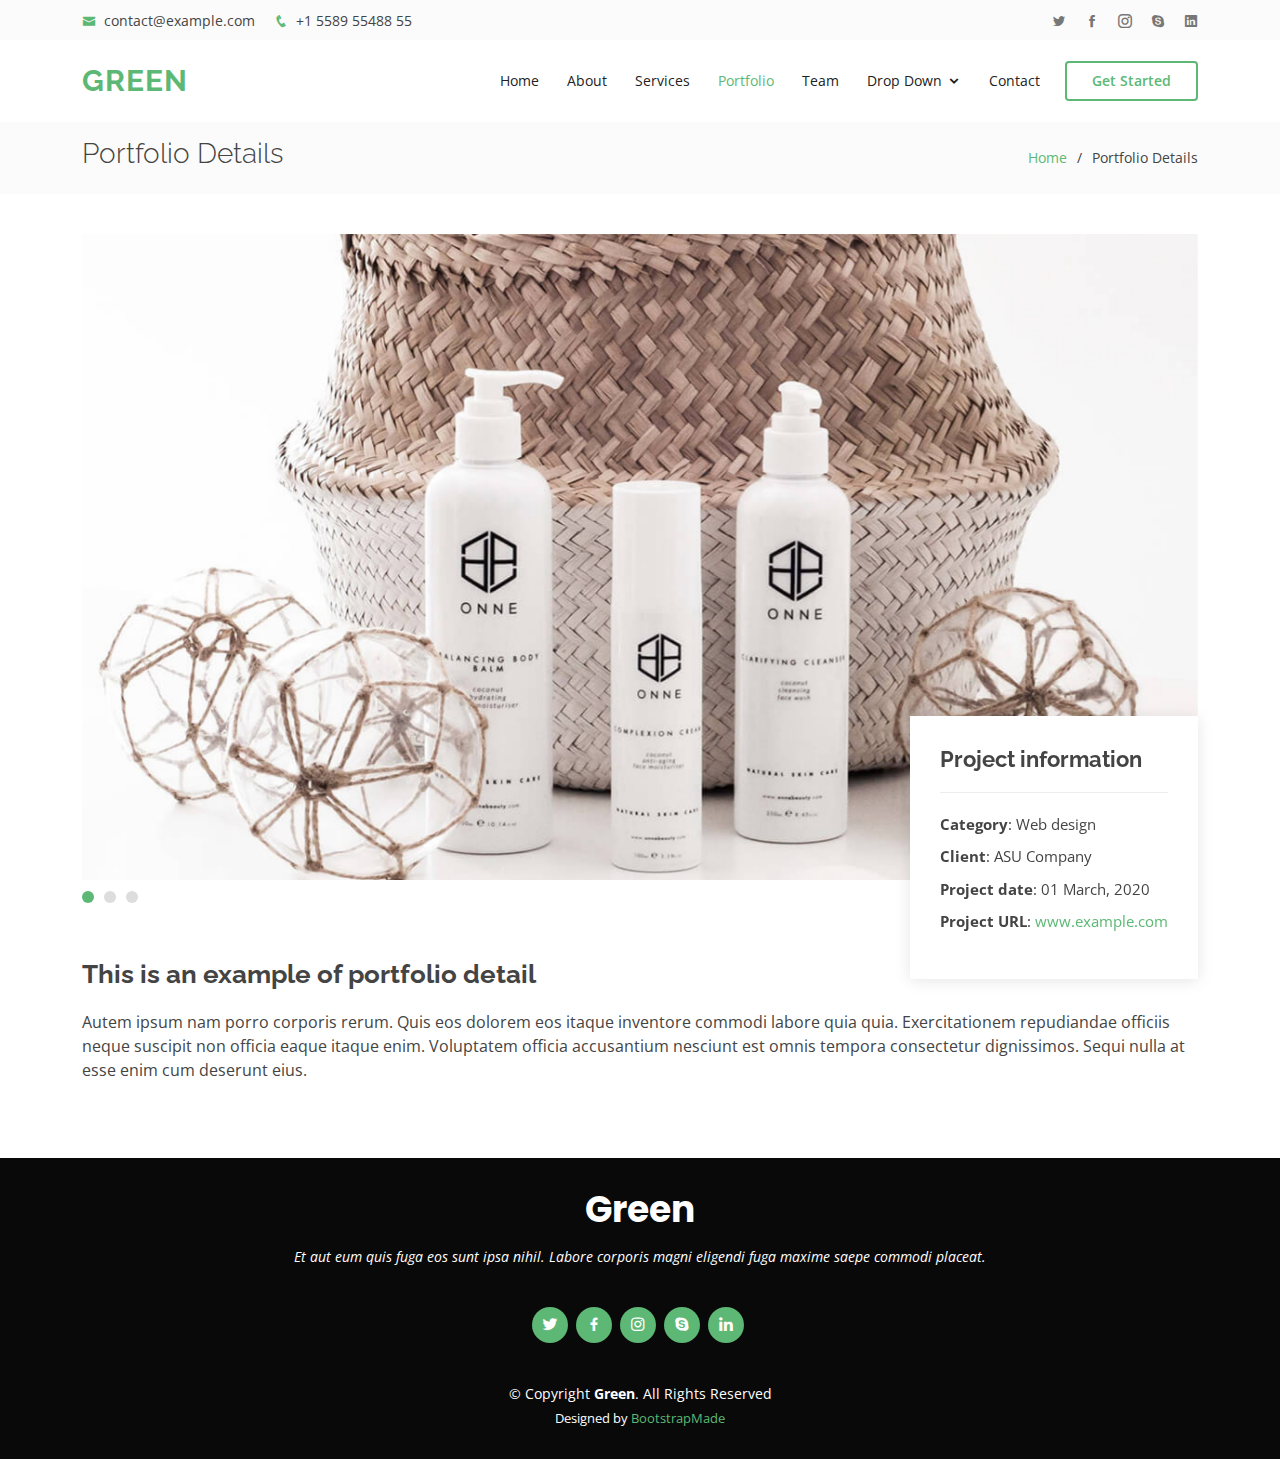
<file: portfolio-details.html>
<!DOCTYPE html>
<html lang="en">

<head>
  <meta charset="utf-8">
  <meta content="width=device-width, initial-scale=1.0" name="viewport">

  <title>Portfolio Details - Green Bootstrap Template</title>
  <meta content="" name="description">
  <meta content="" name="keywords">

  <!-- Favicons -->
  <link href="assets/img/favicon.png" rel="icon">
  <link href="assets/img/apple-touch-icon.png" rel="apple-touch-icon">

  <!-- Google Fonts -->
  <link href="https://fonts.googleapis.com/css?family=Open+Sans:300,300i,400,400i,600,600i,700,700i|Raleway:300,300i,400,400i,500,500i,600,600i,700,700i|Poppins:300,300i,400,400i,500,500i,600,600i,700,700i" rel="stylesheet">

  <!-- Vendor CSS Files -->
  <link href="assets/vendor/bootstrap/css/bootstrap.min.css" rel="stylesheet">
  <link href="assets/vendor/icofont/icofont.min.css" rel="stylesheet">
  <link href="assets/vendor/boxicons/css/boxicons.min.css" rel="stylesheet">
  <link href="assets/vendor/animate.css/animate.min.css" rel="stylesheet">
  <link href="assets/vendor/owl.carousel/assets/owl.carousel.min.css" rel="stylesheet">
  <link href="assets/vendor/venobox/venobox.css" rel="stylesheet">

  <!-- Template Main CSS File -->
  <link href="assets/css/style.css" rel="stylesheet">

  <!-- =======================================================
  * Template Name: Green - v3.0.0
  * Template URL: https://bootstrapmade.com/green-free-one-page-bootstrap-template/
  * Author: BootstrapMade.com
  * License: https://bootstrapmade.com/license/
  ======================================================== -->
</head>

<body>

  <!-- ======= Top Bar ======= -->
  <div id="topbar" class="d-none d-lg-flex align-items-center fixed-top">
    <div class="container d-flex justify-content-between">
      <div class="contact-info">
        <i class="icofont-envelope"></i> <a href="mailto:contact@example.com">contact@example.com</a>
        <i class="icofont-phone"></i> +1 5589 55488 55
      </div>
      <div class="social-links">
        <a href="#" class="twitter"><i class="icofont-twitter"></i></a>
        <a href="#" class="facebook"><i class="icofont-facebook"></i></a>
        <a href="#" class="instagram"><i class="icofont-instagram"></i></a>
        <a href="#" class="skype"><i class="icofont-skype"></i></a>
        <a href="#" class="linkedin"><i class="icofont-linkedin"></i></i></a>
      </div>
    </div>
  </div>

  <!-- ======= Header ======= -->
  <header id="header" class="fixed-top">
    <div class="container d-flex align-items-center">

      <h1 class="logo me-auto"><a href="index.html">Green</a></h1>
      <!-- Uncomment below if you prefer to use an image logo -->
      <!-- <a href="index.html" class="logo me-auto"><img src="assets/img/logo.png" alt="" class="img-fluid"></a>-->

      <nav class="nav-menu d-none d-lg-block">
        <ul>
          <li><a href="index.html">Home</a></li>
          <li><a href="#about">About</a></li>
          <li><a href="#services">Services</a></li>
          <li class="active"><a href="#portfolio">Portfolio</a></li>
          <li><a href="#team">Team</a></li>
          <li class="drop-down"><a href="">Drop Down</a>
            <ul>
              <li><a href="#">Drop Down 1</a></li>
              <li class="drop-down"><a href="#">Deep Drop Down</a>
                <ul>
                  <li><a href="#">Deep Drop Down 1</a></li>
                  <li><a href="#">Deep Drop Down 2</a></li>
                  <li><a href="#">Deep Drop Down 3</a></li>
                  <li><a href="#">Deep Drop Down 4</a></li>
                  <li><a href="#">Deep Drop Down 5</a></li>
                </ul>
              </li>
              <li><a href="#">Drop Down 2</a></li>
              <li><a href="#">Drop Down 3</a></li>
              <li><a href="#">Drop Down 4</a></li>
            </ul>
          </li>
          <li><a href="#contact">Contact</a></li>

        </ul>
      </nav><!-- .nav-menu -->

      <a href="#about" class="get-started-btn scrollto">Get Started</a>

    </div>
  </header><!-- End Header -->

  <main id="main">

    <!-- ======= Breadcrumbs ======= -->
    <section id="breadcrumbs" class="breadcrumbs">
      <div class="container">

        <div class="d-flex justify-content-between align-items-center">
          <h2>Portfolio Details</h2>
          <ol>
            <li><a href="index.html">Home</a></li>
            <li>Portfolio Details</li>
          </ol>
        </div>

      </div>
    </section><!-- End Breadcrumbs -->

    <!-- ======= Portfolio Details Section ======= -->
    <section id="portfolio-details" class="portfolio-details">
      <div class="container">

        <div class="portfolio-details-container">

          <div class="owl-carousel portfolio-details-carousel">
            <img src="assets/img/portfolio/portfolio-details-1.jpg" class="img-fluid" alt="">
            <img src="assets/img/portfolio/portfolio-details-2.jpg" class="img-fluid" alt="">
            <img src="assets/img/portfolio/portfolio-details-3.jpg" class="img-fluid" alt="">
          </div>

          <div class="portfolio-info">
            <h3>Project information</h3>
            <ul>
              <li><strong>Category</strong>: Web design</li>
              <li><strong>Client</strong>: ASU Company</li>
              <li><strong>Project date</strong>: 01 March, 2020</li>
              <li><strong>Project URL</strong>: <a href="#">www.example.com</a></li>
            </ul>
          </div>

        </div>

        <div class="portfolio-description">
          <h2>This is an example of portfolio detail</h2>
          <p>
            Autem ipsum nam porro corporis rerum. Quis eos dolorem eos itaque inventore commodi labore quia quia. Exercitationem repudiandae officiis neque suscipit non officia eaque itaque enim. Voluptatem officia accusantium nesciunt est omnis tempora consectetur dignissimos. Sequi nulla at esse enim cum deserunt eius.
          </p>
        </div>

      </div>
    </section><!-- End Portfolio Details Section -->

  </main><!-- End #main -->

  <!-- ======= Footer ======= -->
  <footer id="footer">
    <div class="container">
      <h3>Green</h3>
      <p>Et aut eum quis fuga eos sunt ipsa nihil. Labore corporis magni eligendi fuga maxime saepe commodi placeat.</p>
      <div class="social-links">
        <a href="#" class="twitter"><i class="bx bxl-twitter"></i></a>
        <a href="#" class="facebook"><i class="bx bxl-facebook"></i></a>
        <a href="#" class="instagram"><i class="bx bxl-instagram"></i></a>
        <a href="#" class="google-plus"><i class="bx bxl-skype"></i></a>
        <a href="#" class="linkedin"><i class="bx bxl-linkedin"></i></a>
      </div>
      <div class="copyright">
        &copy; Copyright <strong><span>Green</span></strong>. All Rights Reserved
      </div>
      <div class="credits">
        <!-- All the links in the footer should remain intact. -->
        <!-- You can delete the links only if you purchased the pro version. -->
        <!-- Licensing information: https://bootstrapmade.com/license/ -->
        <!-- Purchase the pro version with working PHP/AJAX contact form: https://bootstrapmade.com/green-free-one-page-bootstrap-template/ -->
        Designed by <a href="https://bootstrapmade.com/">BootstrapMade</a>
      </div>
    </div>
  </footer><!-- End Footer -->

  <a href="#" class="back-to-top"><i class="icofont-simple-up"></i></a>

  <!-- Vendor JS Files -->
  <script src="assets/vendor/jquery/jquery.min.js"></script>
  <script src="assets/vendor/bootstrap/js/bootstrap.bundle.min.js"></script>
  <script src="assets/vendor/jquery.easing/jquery.easing.min.js"></script>
  <script src="assets/vendor/php-email-form/validate.js"></script>
  <script src="assets/vendor/owl.carousel/owl.carousel.min.js"></script>
  <script src="assets/vendor/isotope-layout/isotope.pkgd.min.js"></script>
  <script src="assets/vendor/venobox/venobox.min.js"></script>

  <!-- Template Main JS File -->
  <script src="assets/js/main.js"></script>

</body>

</html>
</file>
<file: assets/vendor/venobox/venobox.css>
/* ------ venobox.css --------*/
.vbox-overlay *, .vbox-overlay *:before, .vbox-overlay *:after{
    -webkit-backface-visibility: hidden;
    -webkit-box-sizing:border-box;
    -moz-box-sizing:border-box;
    box-sizing:border-box;
}
.vbox-overlay * { 
    -webkit-backface-visibility: visible;
    backface-visibility: visible;
}
.vbox-overlay{
    display: -webkit-flex;
    display: flex;
    -webkit-flex-direction: column;
    flex-direction: column;
    -webkit-justify-content: center;
    justify-content: center;
    -webkit-align-items: center;
    align-items: center;
    position: fixed;
    left: 0;
    top: 0;
    bottom: 0;
    right: 0;
    z-index: 999999;
}

/* ----- navigation ----- */
.vbox-title{
    width: 100%;
    height: 40px;
    float: left;
    text-align: center;
    line-height: 28px;
    font-size: 12px;
    padding: 6px 50px;
    overflow: hidden;
    position: fixed;
    display: none;
    left: 0;
    z-index: 89;
}
.vbox-close{
    cursor: pointer;
    position: fixed;
    top: -1px;
    right: 0;
    width: 50px;
    height: 40px;
    padding: 6px;
    display: block;
    background-position:10px center;
    overflow: hidden;
    font-size: 24px;
    line-height: 1;
    text-align: center;
    z-index: 99;
}
.vbox-left{
    cursor: pointer;
    position: fixed;
    left: 0;
    height: 40px;
    overflow: hidden;
    line-height: 28px;
    font-size: 12px;
    z-index: 99;
    display: flex;
    align-items:center;
}
.vbox-num{
    display: inline-block;
    margin: 6px 0 6px 15px;
}
/* ----- Social share ----- */
.vbox-share{
    line-height: 28px;
    font-size: 12px;
    overflow: hidden;
    position: fixed;
    left: 0;
    z-index: 98;
    display: flex;
    align-items:center;
    justify-content: center;
    width: 100%;
    text-align: center;
}
.vbox-share svg{
    max-height: 28px;
    width: 28px;
    z-index: 10;
    margin-left: 12px;
    margin-top: 6px;
    margin-bottom: 6px;
    vertical-align: middle;
}


/* ----- navigation ARROWS ----- */
.vbox-next, .vbox-prev{
    position: fixed;
    top: 50%;
    margin-top: -15px;
    overflow: hidden;
    cursor: pointer;
    display: block;
    width: 45px;
    height: 45px;
    z-index: 99;
}
.vbox-next span, .vbox-prev span{
    position: relative;
    width: 20px;
    height: 20px;
    border: 2px solid transparent;
    border-top-color: #B6B6B6;
    border-right-color: #B6B6B6;
    text-indent: -100px;
    position: absolute;
    top: 8px;
    display: block;
}
.vbox-prev{
    left: 15px;
}
.vbox-next{
    right: 15px;
}
.vbox-prev span{
    left: 10px;
    -ms-transform: rotate(-135deg);
    -webkit-transform: rotate(-135deg);
    transform: rotate(-135deg);
}
.vbox-next span{
    -ms-transform: rotate(45deg);
    -webkit-transform: rotate(45deg);
    transform: rotate(45deg);
    right: 10px;
}
/* ------- inline window ------ */
.vbox-inline{
    width: 420px;
    height: 315px;
    height: 70vh;
    padding: 10px;
    background: #fff;
    margin: 0 auto;
    overflow: auto;
    text-align: left;
}
/* ------- Video & iFrames window ------ */
.venoframe{
    max-width: 100%;
    width: 100%;
    border: none;
    width: 100%;
    height: 260px;
    height: 70vh;
}
.venoframe.vbvid{
    height: 260px;
}
@media (min-width: 768px) {
    .venoframe, .vbox-inline{
        width: 90%;
        height: 360px;
        height: 70vh;
    }
    .venoframe.vbvid{
        width: 640px;
        height: 360px;
    }
}
@media (min-width: 992px) {
    .venoframe, .vbox-inline{
        max-width: 1200px;
        width: 80%;
        height: 540px;
        height: 70vh;
    }
    .venoframe.vbvid{
        width: 960px;
        height: 540px;
    }
}
/* 
Please do NOT edit this part! 
or at least read this note: http://i.imgur.com/7C0ws9e.gif
*/
.vbox-open{
    overflow: hidden;
}
.vbox-container{
    position: absolute;
    left: 0;
    right: 0;
    top: 0;
    bottom: 0;
    overflow-x: hidden;
    overflow-y: scroll;
    overflow-scrolling: touch;
    -webkit-overflow-scrolling: touch;
    z-index: 20;
    max-height: 100%;

}

.vbox-content{
    text-align: center;
    float: left;
    width: 100%;
    position: relative;
    overflow: hidden;
    padding: 20px 4%;
}
.vbox-container img{
    max-width: 100%;
    height: auto;
}
.vbox-figlio{
    box-shadow: 0 0 12px rgba(0,0,0,0.19), 0 6px 6px rgba(0,0,0,0.23);
    max-width: 100%;
    text-align: initial;
}
img.vbox-figlio{
    -webkit-user-select: none;
-khtml-user-select: none;
-moz-user-select: none;
-o-user-select: none;
user-select: none;
}
.vbox-content.swipe-left{
    margin-left: -200px !important;
}
.vbox-content.swipe-right{
    margin-left: 200px !important;
}
.vbox-animated{
    webkit-transition: margin 300ms ease-out;
    transition: margin 300ms ease-out;
}

/* ---------- preloader ----------
 * SPINKIT 
 * http://tobiasahlin.com/spinkit/
-------------------------------- */
.sk-double-bounce,.sk-rotating-plane{width:40px;height:40px;margin:40px auto}.sk-rotating-plane{background-color:#333;-webkit-animation:sk-rotatePlane 1.2s infinite ease-in-out;animation:sk-rotatePlane 1.2s infinite ease-in-out}@-webkit-keyframes sk-rotatePlane{0%{-webkit-transform:perspective(120px) rotateX(0) rotateY(0);transform:perspective(120px) rotateX(0) rotateY(0)}50%{-webkit-transform:perspective(120px) rotateX(-180.1deg) rotateY(0);transform:perspective(120px) rotateX(-180.1deg) rotateY(0)}100%{-webkit-transform:perspective(120px) rotateX(-180deg) rotateY(-179.9deg);transform:perspective(120px) rotateX(-180deg) rotateY(-179.9deg)}}@keyframes sk-rotatePlane{0%{-webkit-transform:perspective(120px) rotateX(0) rotateY(0);transform:perspective(120px) rotateX(0) rotateY(0)}50%{-webkit-transform:perspective(120px) rotateX(-180.1deg) rotateY(0);transform:perspective(120px) rotateX(-180.1deg) rotateY(0)}100%{-webkit-transform:perspective(120px) rotateX(-180deg) rotateY(-179.9deg);transform:perspective(120px) rotateX(-180deg) rotateY(-179.9deg)}}.sk-double-bounce{position:relative}.sk-double-bounce .sk-child{width:100%;height:100%;border-radius:50%;background-color:#333;opacity:.6;position:absolute;top:0;left:0;-webkit-animation:sk-doubleBounce 2s infinite ease-in-out;animation:sk-doubleBounce 2s infinite ease-in-out}.sk-chasing-dots .sk-child,.sk-spinner-pulse,.sk-three-bounce .sk-child{background-color:#333;border-radius:100%}.sk-double-bounce .sk-double-bounce2{-webkit-animation-delay:-1s;animation-delay:-1s}@-webkit-keyframes sk-doubleBounce{0%,100%{-webkit-transform:scale(0);transform:scale(0)}50%{-webkit-transform:scale(1);transform:scale(1)}}@keyframes sk-doubleBounce{0%,100%{-webkit-transform:scale(0);transform:scale(0)}50%{-webkit-transform:scale(1);transform:scale(1)}}.sk-wave{margin:40px auto;width:50px;height:40px;text-align:center;font-size:10px}.sk-wave .sk-rect{background-color:#333;height:100%;width:6px;display:inline-block;-webkit-animation:sk-waveStretchDelay 1.2s infinite ease-in-out;animation:sk-waveStretchDelay 1.2s infinite ease-in-out}.sk-wave .sk-rect1{-webkit-animation-delay:-1.2s;animation-delay:-1.2s}.sk-wave .sk-rect2{-webkit-animation-delay:-1.1s;animation-delay:-1.1s}.sk-wave .sk-rect3{-webkit-animation-delay:-1s;animation-delay:-1s}.sk-wave .sk-rect4{-webkit-animation-delay:-.9s;animation-delay:-.9s}.sk-wave .sk-rect5{-webkit-animation-delay:-.8s;animation-delay:-.8s}@-webkit-keyframes sk-waveStretchDelay{0%,100%,40%{-webkit-transform:scaleY(.4);transform:scaleY(.4)}20%{-webkit-transform:scaleY(1);transform:scaleY(1)}}@keyframes sk-waveStretchDelay{0%,100%,40%{-webkit-transform:scaleY(.4);transform:scaleY(.4)}20%{-webkit-transform:scaleY(1);transform:scaleY(1)}}.sk-wandering-cubes{margin:40px auto;width:40px;height:40px;position:relative}.sk-wandering-cubes .sk-cube{background-color:#333;width:10px;height:10px;position:absolute;top:0;left:0;-webkit-animation:sk-wanderingCube 1.8s ease-in-out -1.8s infinite both;animation:sk-wanderingCube 1.8s ease-in-out -1.8s infinite both}.sk-chasing-dots,.sk-spinner-pulse{width:40px;height:40px;margin:40px auto}.sk-wandering-cubes .sk-cube2{-webkit-animation-delay:-.9s;animation-delay:-.9s}@-webkit-keyframes sk-wanderingCube{0%{-webkit-transform:rotate(0);transform:rotate(0)}25%{-webkit-transform:translateX(30px) rotate(-90deg) scale(.5);transform:translateX(30px) rotate(-90deg) scale(.5)}50%{-webkit-transform:translateX(30px) translateY(30px) rotate(-179deg);transform:translateX(30px) translateY(30px) rotate(-179deg)}50.1%{-webkit-transform:translateX(30px) translateY(30px) rotate(-180deg);transform:translateX(30px) translateY(30px) rotate(-180deg)}75%{-webkit-transform:translateX(0) translateY(30px) rotate(-270deg) scale(.5);transform:translateX(0) translateY(30px) rotate(-270deg) scale(.5)}100%{-webkit-transform:rotate(-360deg);transform:rotate(-360deg)}}@keyframes sk-wanderingCube{0%{-webkit-transform:rotate(0);transform:rotate(0)}25%{-webkit-transform:translateX(30px) rotate(-90deg) scale(.5);transform:translateX(30px) rotate(-90deg) scale(.5)}50%{-webkit-transform:translateX(30px) translateY(30px) rotate(-179deg);transform:translateX(30px) translateY(30px) rotate(-179deg)}50.1%{-webkit-transform:translateX(30px) translateY(30px) rotate(-180deg);transform:translateX(30px) translateY(30px) rotate(-180deg)}75%{-webkit-transform:translateX(0) translateY(30px) rotate(-270deg) scale(.5);transform:translateX(0) translateY(30px) rotate(-270deg) scale(.5)}100%{-webkit-transform:rotate(-360deg);transform:rotate(-360deg)}}.sk-spinner-pulse{-webkit-animation:sk-pulseScaleOut 1s infinite ease-in-out;animation:sk-pulseScaleOut 1s infinite ease-in-out}@-webkit-keyframes sk-pulseScaleOut{0%{-webkit-transform:scale(0);transform:scale(0)}100%{-webkit-transform:scale(1);transform:scale(1);opacity:0}}@keyframes sk-pulseScaleOut{0%{-webkit-transform:scale(0);transform:scale(0)}100%{-webkit-transform:scale(1);transform:scale(1);opacity:0}}.sk-chasing-dots{position:relative;text-align:center;-webkit-animation:sk-chasingDotsRotate 2s infinite linear;animation:sk-chasingDotsRotate 2s infinite linear}.sk-chasing-dots .sk-child{width:60%;height:60%;display:inline-block;position:absolute;top:0;-webkit-animation:sk-chasingDotsBounce 2s infinite ease-in-out;animation:sk-chasingDotsBounce 2s infinite ease-in-out}.sk-chasing-dots .sk-dot2{top:auto;bottom:0;-webkit-animation-delay:-1s;animation-delay:-1s}@-webkit-keyframes sk-chasingDotsRotate{100%{-webkit-transform:rotate(360deg);transform:rotate(360deg)}}@keyframes sk-chasingDotsRotate{100%{-webkit-transform:rotate(360deg);transform:rotate(360deg)}}@-webkit-keyframes sk-chasingDotsBounce{0%,100%{-webkit-transform:scale(0);transform:scale(0)}50%{-webkit-transform:scale(1);transform:scale(1)}}@keyframes sk-chasingDotsBounce{0%,100%{-webkit-transform:scale(0);transform:scale(0)}50%{-webkit-transform:scale(1);transform:scale(1)}}.sk-three-bounce{margin:40px auto;width:80px;text-align:center}.sk-three-bounce .sk-child{width:20px;height:20px;display:inline-block;-webkit-animation:sk-three-bounce 1.4s ease-in-out 0s infinite both;animation:sk-three-bounce 1.4s ease-in-out 0s infinite both}.sk-circle .sk-child:before,.sk-fading-circle .sk-circle:before{display:block;border-radius:100%;content:'';background-color:#333}.sk-three-bounce .sk-bounce1{-webkit-animation-delay:-.32s;animation-delay:-.32s}.sk-three-bounce .sk-bounce2{-webkit-animation-delay:-.16s;animation-delay:-.16s}@-webkit-keyframes sk-three-bounce{0%,100%,80%{-webkit-transform:scale(0);transform:scale(0)}40%{-webkit-transform:scale(1);transform:scale(1)}}@keyframes sk-three-bounce{0%,100%,80%{-webkit-transform:scale(0);transform:scale(0)}40%{-webkit-transform:scale(1);transform:scale(1)}}.sk-circle{margin:40px auto;width:40px;height:40px;position:relative}.sk-circle .sk-child{width:100%;height:100%;position:absolute;left:0;top:0}.sk-circle .sk-child:before{margin:0 auto;width:15%;height:15%;-webkit-animation:sk-circleBounceDelay 1.2s infinite ease-in-out both;animation:sk-circleBounceDelay 1.2s infinite ease-in-out both}.sk-circle .sk-circle2{-webkit-transform:rotate(30deg);-ms-transform:rotate(30deg);transform:rotate(30deg)}.sk-circle .sk-circle3{-webkit-transform:rotate(60deg);-ms-transform:rotate(60deg);transform:rotate(60deg)}.sk-circle .sk-circle4{-webkit-transform:rotate(90deg);-ms-transform:rotate(90deg);transform:rotate(90deg)}.sk-circle .sk-circle5{-webkit-transform:rotate(120deg);-ms-transform:rotate(120deg);transform:rotate(120deg)}.sk-circle .sk-circle6{-webkit-transform:rotate(150deg);-ms-transform:rotate(150deg);transform:rotate(150deg)}.sk-circle .sk-circle7{-webkit-transform:rotate(180deg);-ms-transform:rotate(180deg);transform:rotate(180deg)}.sk-circle .sk-circle8{-webkit-transform:rotate(210deg);-ms-transform:rotate(210deg);transform:rotate(210deg)}.sk-circle .sk-circle9{-webkit-transform:rotate(240deg);-ms-transform:rotate(240deg);transform:rotate(240deg)}.sk-circle .sk-circle10{-webkit-transform:rotate(270deg);-ms-transform:rotate(270deg);transform:rotate(270deg)}.sk-circle .sk-circle11{-webkit-transform:rotate(300deg);-ms-transform:rotate(300deg);transform:rotate(300deg)}.sk-circle .sk-circle12{-webkit-transform:rotate(330deg);-ms-transform:rotate(330deg);transform:rotate(330deg)}.sk-circle .sk-circle2:before{-webkit-animation-delay:-1.1s;animation-delay:-1.1s}.sk-circle .sk-circle3:before{-webkit-animation-delay:-1s;animation-delay:-1s}.sk-circle .sk-circle4:before{-webkit-animation-delay:-.9s;animation-delay:-.9s}.sk-circle .sk-circle5:before{-webkit-animation-delay:-.8s;animation-delay:-.8s}.sk-circle .sk-circle6:before{-webkit-animation-delay:-.7s;animation-delay:-.7s}.sk-circle .sk-circle7:before{-webkit-animation-delay:-.6s;animation-delay:-.6s}.sk-circle .sk-circle8:before{-webkit-animation-delay:-.5s;animation-delay:-.5s}.sk-circle .sk-circle9:before{-webkit-animation-delay:-.4s;animation-delay:-.4s}.sk-circle .sk-circle10:before{-webkit-animation-delay:-.3s;animation-delay:-.3s}.sk-circle .sk-circle11:before{-webkit-animation-delay:-.2s;animation-delay:-.2s}.sk-circle .sk-circle12:before{-webkit-animation-delay:-.1s;animation-delay:-.1s}@-webkit-keyframes sk-circleBounceDelay{0%,100%,80%{-webkit-transform:scale(0);transform:scale(0)}40%{-webkit-transform:scale(1);transform:scale(1)}}@keyframes sk-circleBounceDelay{0%,100%,80%{-webkit-transform:scale(0);transform:scale(0)}40%{-webkit-transform:scale(1);transform:scale(1)}}.sk-cube-grid{width:40px;height:40px;margin:40px auto}.sk-cube-grid .sk-cube{width:33.33%;height:33.33%;background-color:#333;float:left;-webkit-animation:sk-cubeGridScaleDelay 1.3s infinite ease-in-out;animation:sk-cubeGridScaleDelay 1.3s infinite ease-in-out}.sk-cube-grid .sk-cube1{-webkit-animation-delay:.2s;animation-delay:.2s}.sk-cube-grid .sk-cube2{-webkit-animation-delay:.3s;animation-delay:.3s}.sk-cube-grid .sk-cube3{-webkit-animation-delay:.4s;animation-delay:.4s}.sk-cube-grid .sk-cube4{-webkit-animation-delay:.1s;animation-delay:.1s}.sk-cube-grid .sk-cube5{-webkit-animation-delay:.2s;animation-delay:.2s}.sk-cube-grid .sk-cube6{-webkit-animation-delay:.3s;animation-delay:.3s}.sk-cube-grid .sk-cube7{-webkit-animation-delay:0ms;animation-delay:0ms}.sk-cube-grid .sk-cube8{-webkit-animation-delay:.1s;animation-delay:.1s}.sk-cube-grid .sk-cube9{-webkit-animation-delay:.2s;animation-delay:.2s}@-webkit-keyframes sk-cubeGridScaleDelay{0%,100%,70%{-webkit-transform:scale3D(1,1,1);transform:scale3D(1,1,1)}35%{-webkit-transform:scale3D(0,0,1);transform:scale3D(0,0,1)}}@keyframes sk-cubeGridScaleDelay{0%,100%,70%{-webkit-transform:scale3D(1,1,1);transform:scale3D(1,1,1)}35%{-webkit-transform:scale3D(0,0,1);transform:scale3D(0,0,1)}}.sk-fading-circle{margin:40px auto;width:40px;height:40px;position:relative}.sk-fading-circle .sk-circle{width:100%;height:100%;position:absolute;left:0;top:0}.sk-fading-circle .sk-circle:before{margin:0 auto;width:15%;height:15%;-webkit-animation:sk-circleFadeDelay 1.2s infinite ease-in-out both;animation:sk-circleFadeDelay 1.2s infinite ease-in-out both}.sk-fading-circle .sk-circle2{-webkit-transform:rotate(30deg);-ms-transform:rotate(30deg);transform:rotate(30deg)}.sk-fading-circle .sk-circle3{-webkit-transform:rotate(60deg);-ms-transform:rotate(60deg);transform:rotate(60deg)}.sk-fading-circle .sk-circle4{-webkit-transform:rotate(90deg);-ms-transform:rotate(90deg);transform:rotate(90deg)}.sk-fading-circle .sk-circle5{-webkit-transform:rotate(120deg);-ms-transform:rotate(120deg);transform:rotate(120deg)}.sk-fading-circle .sk-circle6{-webkit-transform:rotate(150deg);-ms-transform:rotate(150deg);transform:rotate(150deg)}.sk-fading-circle .sk-circle7{-webkit-transform:rotate(180deg);-ms-transform:rotate(180deg);transform:rotate(180deg)}.sk-fading-circle .sk-circle8{-webkit-transform:rotate(210deg);-ms-transform:rotate(210deg);transform:rotate(210deg)}.sk-fading-circle .sk-circle9{-webkit-transform:rotate(240deg);-ms-transform:rotate(240deg);transform:rotate(240deg)}.sk-fading-circle .sk-circle10{-webkit-transform:rotate(270deg);-ms-transform:rotate(270deg);transform:rotate(270deg)}.sk-fading-circle .sk-circle11{-webkit-transform:rotate(300deg);-ms-transform:rotate(300deg);transform:rotate(300deg)}.sk-fading-circle .sk-circle12{-webkit-transform:rotate(330deg);-ms-transform:rotate(330deg);transform:rotate(330deg)}.sk-fading-circle .sk-circle2:before{-webkit-animation-delay:-1.1s;animation-delay:-1.1s}.sk-fading-circle .sk-circle3:before{-webkit-animation-delay:-1s;animation-delay:-1s}.sk-fading-circle .sk-circle4:before{-webkit-animation-delay:-.9s;animation-delay:-.9s}.sk-fading-circle .sk-circle5:before{-webkit-animation-delay:-.8s;animation-delay:-.8s}.sk-fading-circle .sk-circle6:before{-webkit-animation-delay:-.7s;animation-delay:-.7s}.sk-fading-circle .sk-circle7:before{-webkit-animation-delay:-.6s;animation-delay:-.6s}.sk-fading-circle .sk-circle8:before{-webkit-animation-delay:-.5s;animation-delay:-.5s}.sk-fading-circle .sk-circle9:before{-webkit-animation-delay:-.4s;animation-delay:-.4s}.sk-fading-circle .sk-circle10:before{-webkit-animation-delay:-.3s;animation-delay:-.3s}.sk-fading-circle .sk-circle11:before{-webkit-animation-delay:-.2s;animation-delay:-.2s}.sk-fading-circle .sk-circle12:before{-webkit-animation-delay:-.1s;animation-delay:-.1s}@-webkit-keyframes sk-circleFadeDelay{0%,100%,39%{opacity:0}40%{opacity:1}}@keyframes sk-circleFadeDelay{0%,100%,39%{opacity:0}40%{opacity:1}}.sk-folding-cube{margin:40px auto;width:40px;height:40px;position:relative;-webkit-transform:rotateZ(45deg);transform:rotateZ(45deg)}.sk-folding-cube .sk-cube{float:left;width:50%;height:50%;position:relative;-webkit-transform:scale(1.1);-ms-transform:scale(1.1);transform:scale(1.1)}.sk-folding-cube .sk-cube:before{content:'';position:absolute;top:0;left:0;width:100%;height:100%;background-color:#333;-webkit-animation:sk-foldCubeAngle 2.4s infinite linear both;animation:sk-foldCubeAngle 2.4s infinite linear both;-webkit-transform-origin:100% 100%;-ms-transform-origin:100% 100%;transform-origin:100% 100%}.sk-folding-cube .sk-cube2{-webkit-transform:scale(1.1) rotateZ(90deg);transform:scale(1.1) rotateZ(90deg)}.sk-folding-cube .sk-cube3{-webkit-transform:scale(1.1) rotateZ(180deg);transform:scale(1.1) rotateZ(180deg)}.sk-folding-cube .sk-cube4{-webkit-transform:scale(1.1) rotateZ(270deg);transform:scale(1.1) rotateZ(270deg)}.sk-folding-cube .sk-cube2:before{-webkit-animation-delay:.3s;animation-delay:.3s}.sk-folding-cube .sk-cube3:before{-webkit-animation-delay:.6s;animation-delay:.6s}.sk-folding-cube .sk-cube4:before{-webkit-animation-delay:.9s;animation-delay:.9s}@-webkit-keyframes sk-foldCubeAngle{0%,10%{-webkit-transform:perspective(140px) rotateX(-180deg);transform:perspective(140px) rotateX(-180deg);opacity:0}25%,75%{-webkit-transform:perspective(140px) rotateX(0);transform:perspective(140px) rotateX(0);opacity:1}100%,90%{-webkit-transform:perspective(140px) rotateY(180deg);transform:perspective(140px) rotateY(180deg);opacity:0}}@keyframes sk-foldCubeAngle{0%,10%{-webkit-transform:perspective(140px) rotateX(-180deg);transform:perspective(140px) rotateX(-180deg);opacity:0}25%,75%{-webkit-transform:perspective(140px) rotateX(0);transform:perspective(140px) rotateX(0);opacity:1}100%,90%{-webkit-transform:perspective(140px) rotateY(180deg);transform:perspective(140px) rotateY(180deg);opacity:0}}
</file>
<file: assets/css/style.css>
/**
* Template Name: Green - v3.0.0
* Template URL: https://bootstrapmade.com/green-free-one-page-bootstrap-template/
* Author: BootstrapMade.com
* License: https://bootstrapmade.com/license/
*/

/*--------------------------------------------------------------
# General
--------------------------------------------------------------*/
body {
  font-family: "Open Sans", sans-serif;
  color: #444444;
}

a {
  text-decoration: none;
  color: #5cb874;
}

a:hover {
  color: #80c792;
  text-decoration: none;
}

h1, h2, h3, h4, h5, h6 {
  font-family: "Raleway", sans-serif;
}

@media (prefers-reduced-motion: no-preference) {
  :root {
    scroll-behavior: auto;
  }
}

/*--------------------------------------------------------------
# Back to top button
--------------------------------------------------------------*/
.back-to-top {
  position: fixed;
  display: none;
  right: 15px;
  bottom: 15px;
  z-index: 99999;
}

.back-to-top i {
  display: flex;
  align-items: center;
  justify-content: center;
  font-size: 24px;
  width: 40px;
  height: 40px;
  border-radius: 4px;
  background: #5cb874;
  color: #fff;
  transition: all 0.4s;
}

.back-to-top i:hover {
  background: #6ec083;
  color: #fff;
}

/*--------------------------------------------------------------
# Top Bar
--------------------------------------------------------------*/
#topbar {
  background: #fbfbfb;
  height: 40px;
  font-size: 14px;
  transition: all 0.5s;
}

#topbar.topbar-scrolled {
  top: -40px;
}

#topbar .contact-info a {
  line-height: 1;
  color: #444444;
  transition: 0.3s;
}

#topbar .contact-info a:hover {
  color: #5cb874;
}

#topbar .contact-info i {
  color: #5cb874;
  padding-right: 4px;
}

#topbar .contact-info i.icofont-phone {
  margin-left: 15px;
}

#topbar .social-links a {
  color: #777777;
  padding-left: 15px;
  display: inline-block;
  line-height: 1px;
  transition: 0.3s;
}

#topbar .social-links a:hover {
  color: #5cb874;
}

#topbar .social-links a:first-child {
  border-left: 0;
}

/*--------------------------------------------------------------
# Header
--------------------------------------------------------------*/
#header {
  background: #fff;
  transition: all 0.5s;
  z-index: 997;
  padding: 20px 0;
  top: 40px;
}

#header.header-scrolled {
  top: 0;
  box-shadow: 0px 2px 15px rgba(0, 0, 0, 0.1);
}

#header .logo {
  font-size: 30px;
  margin: 0;
  padding: 0;
  line-height: 1;
  font-weight: 700;
  letter-spacing: 1px;
  text-transform: uppercase;
}

#header .logo a {
  color: #5cb874;
}

#header .logo img {
  max-height: 40px;
}

@media (max-width: 992px) {
  #header {
    top: 0;
    padding: 15px 0;
  }
  #header .logo {
    font-size: 28px;
  }
}

/*--------------------------------------------------------------
# Navigation Menu
--------------------------------------------------------------*/
/* Desktop Navigation */
.nav-menu ul {
  margin: 0;
  padding: 0;
  list-style: none;
}

.nav-menu > ul {
  display: flex;
}

.nav-menu > ul > li {
  position: relative;
  white-space: nowrap;
  padding: 10px 0 10px 28px;
}

.nav-menu a {
  display: block;
  position: relative;
  color: #222222;
  transition: 0.3s;
  font-size: 14px;
  font-family: "Open Sans", sans-serif;
}

.nav-menu a:hover, .nav-menu .active > a, .nav-menu li:hover > a {
  color: #5cb874;
}

.nav-menu .drop-down ul {
  display: block;
  position: absolute;
  left: 15px;
  top: calc(100% + 30px);
  z-index: 99;
  opacity: 0;
  visibility: hidden;
  padding: 10px 0;
  background: #fff;
  box-shadow: 0px 0px 30px rgba(127, 137, 161, 0.25);
  transition: 0.3s;
}

.nav-menu .drop-down:hover > ul {
  opacity: 1;
  top: 100%;
  visibility: visible;
}

.nav-menu .drop-down li {
  min-width: 180px;
  position: relative;
}

.nav-menu .drop-down ul a {
  padding: 10px 20px;
  font-size: 14px;
  font-weight: 500;
  text-transform: none;
  color: #222222;
}

.nav-menu .drop-down ul a:hover, .nav-menu .drop-down ul .active > a, .nav-menu .drop-down ul li:hover > a {
  color: #5cb874;
}

.nav-menu .drop-down > a:after {
  content: "\ea99";
  font-family: IcoFont;
  padding-left: 5px;
}

.nav-menu .drop-down .drop-down ul {
  top: 0;
  left: calc(100% - 30px);
}

.nav-menu .drop-down .drop-down:hover > ul {
  opacity: 1;
  top: 0;
  left: 100%;
}

.nav-menu .drop-down .drop-down > a {
  padding-right: 35px;
}

.nav-menu .drop-down .drop-down > a:after {
  content: "\eaa0";
  font-family: IcoFont;
  position: absolute;
  right: 15px;
}

@media (max-width: 1366px) {
  .nav-menu .drop-down .drop-down ul {
    left: -90%;
  }
  .nav-menu .drop-down .drop-down:hover > ul {
    left: -100%;
  }
  .nav-menu .drop-down .drop-down > a:after {
    content: "\ea9d";
  }
}

/* Get Startet Button */
.get-started-btn {
  margin-left: 25px;
  color: #5cb874;
  border-radius: 4px;
  padding: 7px 25px 8px 25px;
  white-space: nowrap;
  transition: 0.3s;
  font-size: 14px;
  border: 2px solid #5cb874;
  display: inline-block;
  font-weight: 600;
}

.get-started-btn:hover {
  background: #5cb874;
  color: #fff;
}

@media (max-width: 768px) {
  .get-started-btn {
    margin: 0 48px 0 0;
    padding: 6px 18px;
  }
}

/* Mobile Navigation */
.mobile-nav-toggle {
  position: fixed;
  top: 18px;
  right: 15px;
  z-index: 9998;
  border: 0;
  background: none;
  font-size: 24px;
  transition: all 0.4s;
  outline: none !important;
  line-height: 1;
  cursor: pointer;
  text-align: right;
}

.mobile-nav-toggle i {
  color: #222222;
}

.mobile-nav {
  position: fixed;
  top: 55px;
  right: 15px;
  bottom: 15px;
  left: 15px;
  z-index: 9999;
  overflow-y: auto;
  background: #fff;
  transition: ease-in-out 0.2s;
  opacity: 0;
  visibility: hidden;
  border-radius: 10px;
  padding: 10px 0;
}

.mobile-nav * {
  margin: 0;
  padding: 0;
  list-style: none;
}

.mobile-nav a {
  display: block;
  position: relative;
  color: #222222;
  padding: 10px 20px;
  font-weight: 500;
  outline: none;
}

.mobile-nav a:hover, .mobile-nav .active > a, .mobile-nav li:hover > a {
  color: #5cb874;
  text-decoration: none;
}

.mobile-nav .drop-down > a:after {
  content: "\ea99";
  font-family: IcoFont;
  padding-left: 10px;
  position: absolute;
  right: 15px;
}

.mobile-nav .active.drop-down > a:after {
  content: "\eaa1";
}

.mobile-nav .drop-down > a {
  padding-right: 35px;
}

.mobile-nav .drop-down ul {
  display: none;
  overflow: hidden;
}

.mobile-nav .drop-down li {
  padding-left: 20px;
}

.mobile-nav-overly {
  width: 100%;
  height: 100%;
  z-index: 9997;
  top: 0;
  left: 0;
  position: fixed;
  background: rgba(9, 9, 9, 0.6);
  overflow: hidden;
  display: none;
  transition: ease-in-out 0.2s;
}

.mobile-nav-active {
  overflow: hidden;
}

.mobile-nav-active .mobile-nav {
  opacity: 1;
  visibility: visible;
}

.mobile-nav-active .mobile-nav-toggle i {
  color: #fff;
}

/*--------------------------------------------------------------
# Hero Section
--------------------------------------------------------------*/
#hero {
  width: 100%;
  height: 70vh;
  background-color: rgba(9, 9, 9, 0.8);
  overflow: hidden;
  position: relative;
}

#hero .carousel, #hero .carousel-inner, #hero .carousel-item, #hero .carousel-item::before {
  background-size: cover;
  background-position: center;
  background-repeat: no-repeat;
  position: absolute;
  top: 0;
  right: 0;
  left: 0;
  bottom: 0;
}

#hero .carousel-item::before {
  content: '';
  background-color: rgba(45, 103, 60, 0.8);
}

#hero .carousel-container {
  display: flex;
  justify-content: center;
  align-items: center;
  position: absolute;
  bottom: 0;
  top: 112px;
  left: 50px;
  right: 50px;
}

#hero .container {
  text-align: center;
}

#hero h2 {
  color: #fff;
  margin-bottom: 20px;
  font-size: 48px;
  font-weight: 700;
}

#hero p {
  -webkit-animation-delay: 0.4s;
  animation-delay: 0.4s;
  margin: 0 auto 30px auto;
  color: #fff;
}

#hero .carousel-inner .carousel-item {
  transition-property: opacity;
  background-position: center top;
}

#hero .carousel-inner .carousel-item,
#hero .carousel-inner .active.carousel-item-start,
#hero .carousel-inner .active.carousel-item-end {
  opacity: 0;
}

#hero .carousel-inner .active,
#hero .carousel-inner .carousel-item-next.carousel-item-start,
#hero .carousel-inner .carousel-item-prev.carousel-item-end {
  opacity: 1;
  transition: 0.5s;
}

#hero .carousel-inner .carousel-item-next,
#hero .carousel-inner .carousel-item-prev,
#hero .carousel-inner .active.carousel-item-start,
#hero .carousel-inner .active.carousel-item-end {
  left: 0;
  transform: translate3d(0, 0, 0);
}

#hero .carousel-control-prev, #hero .carousel-control-next {
  width: 10%;
  top: 112px;
}

@media (max-width: 992px) {
  #hero .carousel-control-prev, #hero .carousel-control-next {
    top: 66px;
  }
}

#hero .carousel-control-next-icon, #hero .carousel-control-prev-icon {
  background: none;
  font-size: 36px;
  line-height: 1;
  width: auto;
  height: auto;
  background: rgba(255, 255, 255, 0.2);
  border-radius: 50px;
  padding: 10px;
  transition: 0.3s;
  color: rgba(255, 255, 255, 0.5);
}

#hero .carousel-control-next-icon:hover, #hero .carousel-control-prev-icon:hover {
  background: rgba(255, 255, 255, 0.3);
  color: rgba(255, 255, 255, 0.8);
}

#hero .carousel-indicators li {
  cursor: pointer;
  background: #fff;
  overflow: hidden;
  border: 0;
  width: 12px;
  height: 12px;
  border-radius: 50px;
  opacity: .6;
  transition: 0.3s;
}

#hero .carousel-indicators li.active {
  opacity: 1;
  background: #5cb874;
}

#hero .btn-get-started {
  font-family: "Raleway", sans-serif;
  font-weight: 500;
  font-size: 14px;
  letter-spacing: 1px;
  display: inline-block;
  padding: 14px 32px;
  border-radius: 4px;
  transition: 0.5s;
  line-height: 1;
  color: #fff;
  -webkit-animation-delay: 0.8s;
  animation-delay: 0.8s;
  background: #5cb874;
}

#hero .btn-get-started:hover {
  background: #6ec083;
}

@media (max-width: 992px) {
  #hero {
    height: 100vh;
  }
  #hero .carousel-container {
    top: 66px;
  }
}

@media (max-width: 768px) {
  #hero h2 {
    font-size: 28px;
  }
}

@media (min-width: 1024px) {
  #hero .carousel-control-prev, #hero .carousel-control-next {
    width: 5%;
  }
}

@media (max-height: 500px) {
  #hero {
    height: 120vh;
  }
}

/*--------------------------------------------------------------
# Sections General
--------------------------------------------------------------*/
section {
  padding: 60px 0;
}

.section-bg {
  background-color: #f8fcf9;
}

.section-title {
  text-align: center;
  padding-bottom: 30px;
}

.section-title h2 {
  font-size: 32px;
  font-weight: bold;
  text-transform: uppercase;
  margin-bottom: 20px;
  padding-bottom: 20px;
  position: relative;
}

.section-title h2::before {
  content: '';
  position: absolute;
  display: block;
  width: 120px;
  height: 1px;
  background: #ddd;
  bottom: 1px;
  left: calc(50% - 60px);
}

.section-title h2::after {
  content: '';
  position: absolute;
  display: block;
  width: 40px;
  height: 3px;
  background: #5cb874;
  bottom: 0;
  left: calc(50% - 20px);
}

.section-title p {
  margin-bottom: 0;
  font-size: 14px;
  color: #919191;
}

/*--------------------------------------------------------------
# Featured Services
--------------------------------------------------------------*/
.featured-services {
  padding: 20px 0;
}

.featured-services .icon-box {
  padding: 20px;
}

.featured-services .icon-box-bg {
  background-image: linear-gradient(0deg, #222222 0%, #2f2f2f 50%, #222222 100%);
}

.featured-services .icon {
  margin-bottom: 15px;
}

.featured-services .icon i {
  color: #5cb874;
  font-size: 42px;
}

.featured-services .title {
  font-weight: 700;
  margin-bottom: 15px;
  font-size: 18px;
}

.featured-services .title a {
  color: #222222;
  transition: 0.3s;
}

.featured-services .icon-box:hover .title a {
  color: #5cb874;
}

.featured-services .description {
  line-height: 24px;
  font-size: 14px;
}

/*--------------------------------------------------------------
# About Us
--------------------------------------------------------------*/
.about .content h3 {
  font-weight: 700;
  font-size: 28px;
}

.about .content ul {
  list-style: none;
  padding: 0;
}

.about .content ul li {
  padding-bottom: 10px;
}

.about .content ul i {
  font-size: 20px;
  padding-right: 4px;
  color: #5cb874;
}

.about .content p:last-child {
  margin-bottom: 0;
}

/*--------------------------------------------------------------
# Why Us
--------------------------------------------------------------*/
.why-us {
  padding: 0;
}

.why-us .row {
  overflow: hidden;
}

.why-us .content-item {
  padding: 40px;
  border-left: 1px solid #eee;
  border-bottom: 1px solid #eee;
  margin: -1px;
}

.why-us .content-item span {
  display: block;
  font-size: 24px;
  font-weight: 400;
  color: #6ec083;
}

.why-us .content-item h4 {
  font-size: 26px;
  font-weight: 300;
  padding: 0;
  margin: 20px 0;
}

.why-us .content-item p {
  color: #aaaaaa;
  font-size: 15px;
  margin: 0;
  padding: 0;
}

@media (max-width: 768px) {
  .why-us .content-item {
    padding: 40px 0;
  }
}

/*--------------------------------------------------------------
# Our Clients
--------------------------------------------------------------*/
.clients .owl-item {
  display: flex;
  justify-content: center;
  align-items: center;
  padding: 0 20px;
}

.clients .owl-item img {
  width: 80%;
  opacity: 0.5;
  transition: 0.3s;
}

.clients .owl-item img:hover {
  opacity: 1;
}

.clients .owl-nav, .clients .owl-dots {
  margin-top: 5px;
  text-align: center;
}

.clients .owl-dot {
  display: inline-block;
  margin: 0 5px;
  width: 12px;
  height: 12px;
  border-radius: 50%;
  background-color: #ddd !important;
}

.clients .owl-dot.active {
  background-color: #5cb874 !important;
}

/*--------------------------------------------------------------
# Services
--------------------------------------------------------------*/
.services .icon-box {
  text-align: center;
  padding: 70px 20px 80px 20px;
  transition: all ease-in-out 0.3s;
  background: #fff;
  box-shadow: 0px 5px 90px 0px rgba(110, 123, 131, 0.1);
}

.services .icon-box .icon {
  margin: 0 auto;
  width: 100px;
  height: 100px;
  display: flex;
  align-items: center;
  justify-content: center;
  transition: ease-in-out 0.3s;
  position: relative;
}

.services .icon-box .icon i {
  font-size: 36px;
  transition: 0.5s;
  position: relative;
}

.services .icon-box .icon svg {
  position: absolute;
  top: 0;
  left: 0;
}

.services .icon-box .icon svg path {
  transition: 0.5s;
  fill: #f5f5f5;
}

.services .icon-box h4 {
  font-weight: 600;
  margin: 10px 0 15px 0;
  font-size: 22px;
}

.services .icon-box h4 a {
  color: #222222;
  transition: ease-in-out 0.3s;
}

.services .icon-box p {
  line-height: 24px;
  font-size: 14px;
  margin-bottom: 0;
}

.services .icon-box:hover {
  border-color: #fff;
  box-shadow: 0px 0 35px 0 rgba(0, 0, 0, 0.08);
}

.services .iconbox-blue i {
  color: #47aeff;
}

.services .iconbox-blue:hover .icon i {
  color: #fff;
}

.services .iconbox-blue:hover .icon path {
  fill: #47aeff;
}

.services .iconbox-orange i {
  color: #ffa76e;
}

.services .iconbox-orange:hover .icon i {
  color: #fff;
}

.services .iconbox-orange:hover .icon path {
  fill: #ffa76e;
}

.services .iconbox-pink i {
  color: #e80368;
}

.services .iconbox-pink:hover .icon i {
  color: #fff;
}

.services .iconbox-pink:hover .icon path {
  fill: #e80368;
}

.services .iconbox-yellow i {
  color: #ffbb2c;
}

.services .iconbox-yellow:hover .icon i {
  color: #fff;
}

.services .iconbox-yellow:hover .icon path {
  fill: #ffbb2c;
}

.services .iconbox-red i {
  color: #ff5828;
}

.services .iconbox-red:hover .icon i {
  color: #fff;
}

.services .iconbox-red:hover .icon path {
  fill: #ff5828;
}

.services .iconbox-teal i {
  color: #11dbcf;
}

.services .iconbox-teal:hover .icon i {
  color: #fff;
}

.services .iconbox-teal:hover .icon path {
  fill: #11dbcf;
}

/*--------------------------------------------------------------
# Cta
--------------------------------------------------------------*/
.cta {
  background: #5cb874;
  padding: 80px 0;
}

.cta h3 {
  color: #fff;
  font-size: 28px;
  font-weight: 700;
}

.cta p {
  color: #fff;
}

.cta .cta-btn {
  font-family: "Raleway", sans-serif;
  font-weight: 600;
  font-size: 14px;
  letter-spacing: 1px;
  display: inline-block;
  padding: 10px 30px;
  border-radius: 2px;
  transition: 0.5s;
  margin: 10px;
  border: 2px solid #fff;
  color: #fff;
  border-radius: 4px;
}

.cta .cta-btn:hover {
  background: #fff;
  color: #5cb874;
}

@media (max-width: 1024px) {
  .cta {
    background-attachment: scroll;
  }
}

@media (min-width: 769px) {
  .cta .cta-btn-container {
    display: flex;
    align-items: center;
    justify-content: flex-end;
  }
}

/*--------------------------------------------------------------
# Portfolio
--------------------------------------------------------------*/
.portfolio .portfolio-item {
  margin-bottom: 30px;
}

.portfolio #portfolio-flters {
  padding: 0;
  margin: 0 auto 20px auto;
  list-style: none;
  text-align: center;
}

.portfolio #portfolio-flters li {
  cursor: pointer;
  display: inline-block;
  padding: 8px 15px 10px 15px;
  font-size: 14px;
  font-weight: 600;
  line-height: 1;
  text-transform: uppercase;
  color: #444444;
  margin-bottom: 5px;
  transition: all 0.3s ease-in-out;
  border-radius: 3px;
}

.portfolio #portfolio-flters li:hover, .portfolio #portfolio-flters li.filter-active {
  color: #fff;
  background: #5cb874;
}

.portfolio #portfolio-flters li:last-child {
  margin-right: 0;
}

.portfolio .portfolio-wrap {
  transition: 0.3s;
  position: relative;
  overflow: hidden;
  z-index: 1;
  background: rgba(34, 34, 34, 0.6);
}

.portfolio .portfolio-wrap::before {
  content: "";
  background: rgba(34, 34, 34, 0.6);
  position: absolute;
  left: 0;
  right: 0;
  top: 0;
  bottom: 0;
  transition: all ease-in-out 0.3s;
  z-index: 2;
  opacity: 0;
}

.portfolio .portfolio-wrap img {
  transition: all ease-in-out 0.3s;
}

.portfolio .portfolio-wrap .portfolio-info {
  opacity: 0;
  position: absolute;
  top: 0;
  left: 0;
  right: 0;
  bottom: 0;
  z-index: 3;
  transition: all ease-in-out 0.3s;
  display: flex;
  flex-direction: column;
  justify-content: flex-end;
  align-items: flex-start;
  padding: 20px;
}

.portfolio .portfolio-wrap .portfolio-info h4 {
  font-size: 20px;
  color: #fff;
  font-weight: 600;
}

.portfolio .portfolio-wrap .portfolio-info p {
  color: rgba(255, 255, 255, 0.7);
  font-size: 14px;
  text-transform: uppercase;
  padding: 0;
  margin: 0;
  font-style: italic;
}

.portfolio .portfolio-wrap .portfolio-links {
  text-align: center;
  z-index: 4;
}

.portfolio .portfolio-wrap .portfolio-links a {
  color: #fff;
  margin: 0 5px 0 0;
  font-size: 28px;
  display: inline-block;
  transition: 0.3s;
}

.portfolio .portfolio-wrap .portfolio-links a:hover {
  color: #6ec083;
}

.portfolio .portfolio-wrap:hover::before {
  opacity: 1;
}

.portfolio .portfolio-wrap:hover img {
  transform: scale(1.2);
}

.portfolio .portfolio-wrap:hover .portfolio-info {
  opacity: 1;
}

/*--------------------------------------------------------------
# Team
--------------------------------------------------------------*/
.team .member {
  text-align: center;
  margin-bottom: 20px;
  box-shadow: 0px 0px 12px 0px rgba(34, 34, 34, 0.07);
  padding: 30px 20px;
  background: #fff;
}

.team .member img {
  max-width: 60%;
  border-radius: 50%;
  margin: 0 0 30px 0;
}

.team .member h4 {
  font-weight: 700;
  margin-bottom: 2px;
  font-size: 18px;
}

.team .member span {
  font-style: italic;
  display: block;
  font-size: 13px;
}

.team .member p {
  padding-top: 10px;
  font-size: 14px;
  font-style: italic;
  color: #aaaaaa;
}

.team .member .social {
  margin-top: 15px;
}

.team .member .social a {
  color: #919191;
  transition: 0.3s;
}

.team .member .social a:hover {
  color: #5cb874;
}

.team .member .social i {
  font-size: 18px;
  margin: 0 2px;
}

/*--------------------------------------------------------------
# Contact
--------------------------------------------------------------*/
.contact .info {
  border-top: 3px solid #5cb874;
  border-bottom: 3px solid #5cb874;
  padding: 30px;
  background: #fff;
  width: 100%;
  box-shadow: 0 0 24px 0 rgba(0, 0, 0, 0.12);
}

.contact .info i {
  font-size: 20px;
  color: #5cb874;
  float: left;
  width: 44px;
  height: 44px;
  background: #eaf6ed;
  display: flex;
  justify-content: center;
  align-items: center;
  border-radius: 50px;
  transition: all 0.3s ease-in-out;
}

.contact .info h4 {
  padding: 0 0 0 60px;
  font-size: 20px;
  font-weight: 600;
  margin-bottom: 5px;
  color: #222222;
}

.contact .info p {
  padding: 0 0 10px 60px;
  margin-bottom: 20px;
  font-size: 14px;
  color: #555555;
}

.contact .info .social-links {
  padding-left: 60px;
}

.contact .info .social-links a {
  font-size: 18px;
  display: inline-block;
  background: #333;
  color: #fff;
  line-height: 1;
  padding: 8px 0;
  border-radius: 50%;
  text-align: center;
  width: 36px;
  height: 36px;
  transition: 0.3s;
  margin-right: 10px;
}

.contact .info .social-links a:hover {
  background: #5cb874;
  color: #fff;
}

.contact .info .email:hover i, .contact .info .address:hover i, .contact .info .phone:hover i {
  background: #5cb874;
  color: #fff;
}

.contact .php-email-form {
  width: 100%;
  border-top: 3px solid #5cb874;
  border-bottom: 3px solid #5cb874;
  padding: 30px;
  background: #fff;
  box-shadow: 0 0 24px 0 rgba(0, 0, 0, 0.12);
}

.contact .php-email-form .form-group {
  padding-bottom: 8px;
}

.contact .php-email-form .validate {
  display: none;
  color: red;
  margin: 0 0 15px 0;
  font-weight: 400;
  font-size: 13px;
}

.contact .php-email-form .error-message {
  display: none;
  color: #fff;
  background: #ed3c0d;
  text-align: left;
  padding: 15px;
  font-weight: 600;
}

.contact .php-email-form .error-message br + br {
  margin-top: 25px;
}

.contact .php-email-form .sent-message {
  display: none;
  color: #fff;
  background: #18d26e;
  text-align: center;
  padding: 15px;
  font-weight: 600;
}

.contact .php-email-form .loading {
  display: none;
  background: #fff;
  text-align: center;
  padding: 15px;
}

.contact .php-email-form .loading:before {
  content: "";
  display: inline-block;
  border-radius: 50%;
  width: 24px;
  height: 24px;
  margin: 0 10px -6px 0;
  border: 3px solid #18d26e;
  border-top-color: #eee;
  -webkit-animation: animate-loading 1s linear infinite;
  animation: animate-loading 1s linear infinite;
}

.contact .php-email-form input, .contact .php-email-form textarea {
  border-radius: 0;
  box-shadow: none;
  font-size: 14px;
  border-radius: 4px;
}

.contact .php-email-form input:focus, .contact .php-email-form textarea:focus {
  border-color: #5cb874;
}

.contact .php-email-form input {
  height: 44px;
}

.contact .php-email-form textarea {
  padding: 10px 12px;
}

.contact .php-email-form button[type="submit"] {
  background: #5cb874;
  border: 0;
  padding: 10px 24px;
  color: #fff;
  transition: 0.4s;
  border-radius: 4px;
}

.contact .php-email-form button[type="submit"]:hover {
  background: #6ec083;
}

@-webkit-keyframes animate-loading {
  0% {
    transform: rotate(0deg);
  }
  100% {
    transform: rotate(360deg);
  }
}

@keyframes animate-loading {
  0% {
    transform: rotate(0deg);
  }
  100% {
    transform: rotate(360deg);
  }
}

/*--------------------------------------------------------------
# Breadcrumbs
--------------------------------------------------------------*/
.breadcrumbs {
  padding: 15px 0;
  background: #fbfbfb;
  min-height: 40px;
  margin-top: 122px;
}

@media (max-width: 992px) {
  .breadcrumbs {
    margin-top: 66px;
  }
}

.breadcrumbs h2 {
  font-size: 28px;
  font-weight: 300;
}

.breadcrumbs ol {
  display: flex;
  flex-wrap: wrap;
  list-style: none;
  padding: 0;
  margin: 0;
  font-size: 14px;
}

.breadcrumbs ol li + li {
  padding-left: 10px;
}

.breadcrumbs ol li + li::before {
  display: inline-block;
  padding-right: 10px;
  color: #3c3c3c;
  content: "/";
}

@media (max-width: 768px) {
  .breadcrumbs .d-flex {
    display: block !important;
  }
  .breadcrumbs ol {
    display: block;
  }
  .breadcrumbs ol li {
    display: inline-block;
  }
}

/*--------------------------------------------------------------
# Portfolio Details
--------------------------------------------------------------*/
.portfolio-details {
  padding-top: 40px;
}

.portfolio-details .portfolio-details-container {
  position: relative;
}

.portfolio-details .portfolio-details-carousel {
  position: relative;
  z-index: 1;
}

.portfolio-details .portfolio-details-carousel .owl-nav, .portfolio-details .portfolio-details-carousel .owl-dots {
  margin-top: 5px;
  text-align: left;
}

.portfolio-details .portfolio-details-carousel .owl-dot {
  display: inline-block;
  margin: 0 10px 0 0;
  width: 12px;
  height: 12px;
  border-radius: 50%;
  background-color: #ddd !important;
}

.portfolio-details .portfolio-details-carousel .owl-dot.active {
  background-color: #5cb874 !important;
}

.portfolio-details .portfolio-info {
  padding: 30px;
  position: absolute;
  right: 0;
  bottom: -70px;
  background: #fff;
  box-shadow: 0px 2px 15px rgba(0, 0, 0, 0.1);
  z-index: 2;
}

.portfolio-details .portfolio-info h3 {
  font-size: 22px;
  font-weight: 700;
  margin-bottom: 20px;
  padding-bottom: 20px;
  border-bottom: 1px solid #eee;
}

.portfolio-details .portfolio-info ul {
  list-style: none;
  padding: 0;
  font-size: 15px;
}

.portfolio-details .portfolio-info ul li + li {
  margin-top: 10px;
}

.portfolio-details .portfolio-description {
  padding-top: 50px;
}

.portfolio-details .portfolio-description h2 {
  width: 50%;
  font-size: 26px;
  font-weight: 700;
  margin-bottom: 20px;
}

.portfolio-details .portfolio-description p {
  padding: 0 0 0 0;
}

@media (max-width: 992px) {
  .portfolio-details .portfolio-description h2 {
    width: 100%;
  }
  .portfolio-details .portfolio-info {
    position: static;
    margin-top: 30px;
  }
}

/*--------------------------------------------------------------
# Footer
--------------------------------------------------------------*/
#footer {
  background: #090909;
  color: #fff;
  font-size: 14px;
  text-align: center;
  padding: 30px 0;
}

#footer h3 {
  font-size: 36px;
  font-weight: 700;
  color: #fff;
  position: relative;
  font-family: "Poppins", sans-serif;
  padding: 0;
  margin: 0 0 15px 0;
}

#footer p {
  font-size: 15;
  font-style: italic;
  padding: 0;
  margin: 0 0 40px 0;
}

#footer .social-links {
  margin: 0 0 40px 0;
}

#footer .social-links a {
  font-size: 18px;
  display: inline-block;
  background: #5cb874;
  color: #fff;
  line-height: 1;
  padding: 8px 0;
  margin-right: 4px;
  border-radius: 50%;
  text-align: center;
  width: 36px;
  height: 36px;
  transition: 0.3s;
}

#footer .social-links a:hover {
  background: #449d5b;
  color: #fff;
  text-decoration: none;
}

#footer .copyright {
  margin: 0 0 5px 0;
}

#footer .credits {
  font-size: 13px;
}
</file>
